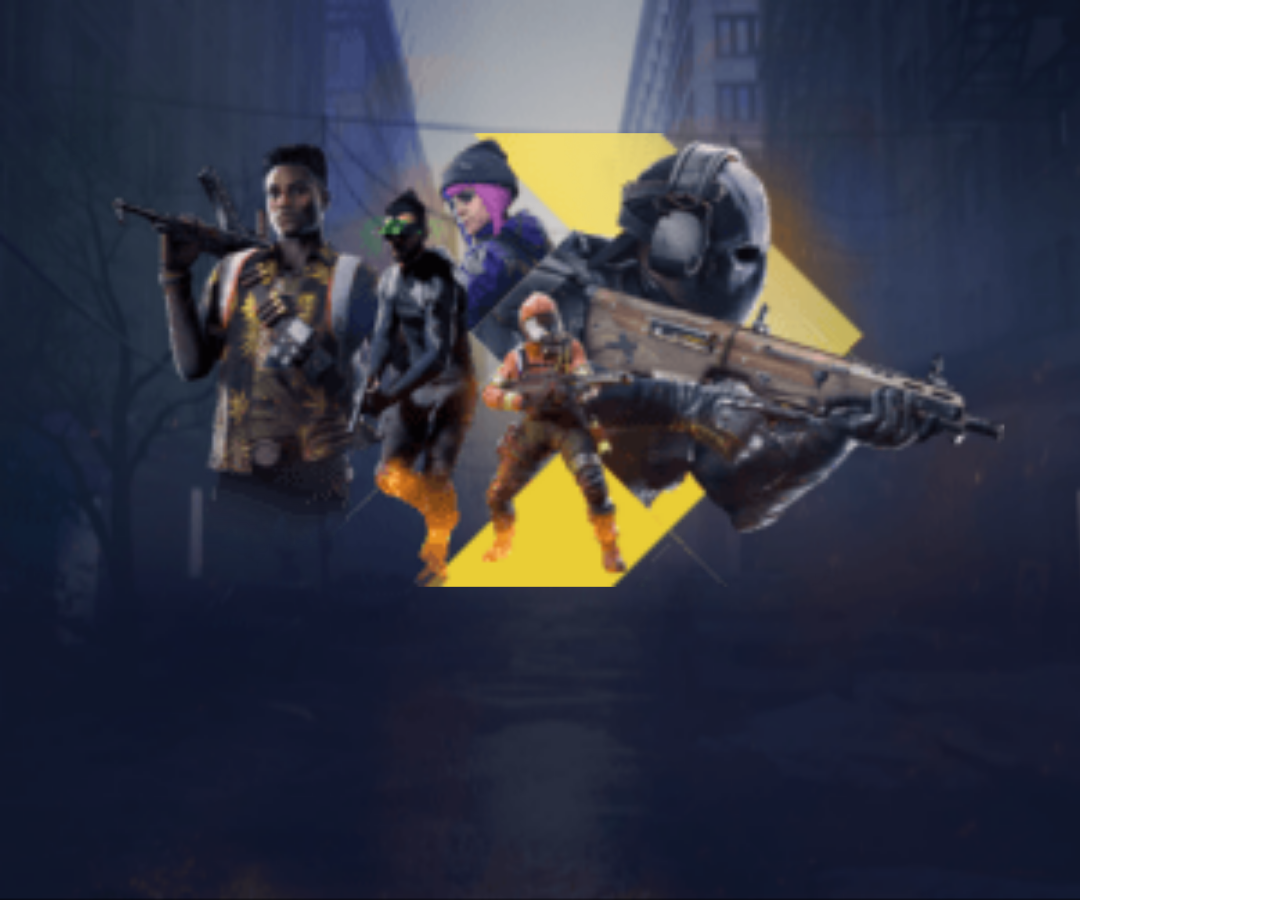
<file: creative-check_files/img/300x250/index.html>
<!DOCTYPE html>
<html>
    <head>
        <meta charset="UTF-8">
        <meta name="ad.size" content="width=300,height=250">
        
        <title></title>
        <style>:root{--retina-src:''}html{box-sizing:border-box;-moz-osx-font-smoothing:grayscale;-webkit-font-smoothing:antialiased;text-rendering:optimizeLegibility}body,html{background:transparent;line-height:1.4;margin:0;padding:0}*{box-sizing:border-box}#bs{overflow:hidden}#bs .bs-helper{height:100%;left:0;top:0;width:100%;z-index:-1}.background{background:50% 50% no-repeat;background-size:cover}.background-stretch{background-size:100% 100%}.background-crop{background:no-repeat 50% 50%;background-size:cover}
.background-mask{background-repeat:no-repeat;background-size:auto auto}.background-aspect{background:no-repeat 50% 50%;background-size:contain}.background-tile{background-repeat:repeat}.slide{height:100%;left:0;overflow:hidden;position:absolute;top:0;transition:none;width:100%;-webkit-perspective-origin:center;perspective-origin:center}.slide>.slide-hover{display:none;height:100%;left:0;position:absolute;top:0;width:100%}.slide.buildin>.slide-hover,.slide.buildout>.slide-hover{display:block}.element{position:absolute;perspective-origin:center;-webkit-perspective-origin:center}
.element>.eff-helper{transform:translate3d(0,0,0);-webkit-transform:translate3d(0,0,0)}@media all and (-ms-high-contrast:none){.element{transform-style:preserve-3d;-webkit-transform-style:preserve-3d}.element>.eff-helper{transform:none;-webkit-transform:none}}@supports(-ms-ime-align:auto){.element{-webkit-transform-style:flat;transform-style:flat}}.element .text,.countdown{line-height:1.4;margin:0;white-space:pre-line;word-break:normal;word-wrap:break-word;font-variant-ligatures:none}.element .text.boundary{word-wrap:normal;text-wrap:pretty}
.element .text.autoscrollBoundary{overflow-y:auto;overflow-x:hidden}.element .svg.autoscrollBoundary::-webkit-scrollbar,.element .text.autoscrollBoundary::-webkit-scrollbar{width:6px}.element .svg.autoscrollBoundary::-webkit-scrollbar-track,.element .text.autoscrollBoundary::-webkit-scrollbar-track{background:transparent}.element .svg.autoscrollBoundary::-webkit-scrollbar-thumb,.element .text.autoscrollBoundary::-webkit-scrollbar-thumb{background-color:#bdbdbd;border-radius:8px}.element .svg.autoscrollBoundary::-webkit-scrollbar-thumb:hover,.element .text.autoscrollBoundary::-webkit-scrollbar-thumb:hover{background-color:#757575}
.element .shape{height:100%;width:100%}.element .shape.circle{border-radius:50%}.element .embed{height:100%;overflow:hidden;width:100%}.element .svg.autoscrollBoundary{overflow-y:auto;overflow-x:hidden;display:block}.element .svg.autoscrollBoundary img{width:100%;height:auto}.element .svg,.element .svg img{width:100%;height:100%;display:-webkit-box;display:-ms-flexbox;display:flex;-webkit-box-align:center;-ms-flex-align:center;align-items:center;-webkit-box-pack:center;-ms-flex-pack:center;justify-content:center;transform:perspective(1px)}
.element .menu{-webkit-align-content:center;align-content:center;-webkit-flex-wrap:nowrap;flex-wrap:nowrap;overflow:hidden;white-space:nowrap;display:flex}.element .menu label{cursor:pointer;display:inline-block;flex:1 1 auto;text-align:center;-webkit-touch-callout:none;-webkit-user-select:none;-moz-user-select:none;-ms-user-select:none;user-select:none}.element .menu label span{display:inline-block;position:relative;white-space:nowrap}.element .menu.ie9{display:table;table-layout:auto}
.element .menu.ie9 label{display:table-cell;padding:0 5px}.bs-btn{-webkit-touch-callout:none;-webkit-user-select:none;-moz-user-select:none;-ms-user-select:none;user-select:none;overflow:hidden;border-radius:.01px}.bs-btn label{cursor:pointer;float:left;margin:0;position:relative;text-align:center;width:100%;top:50%;transform:translateY(-50%);white-space:nowrap}.bs-btn.no-hand-cursor label,.bs-btn.no-hand-cursor div{cursor:default}.bs-image{height:100%;width:100%}.bs-clipart,.bs-clipart-blur{height:100%;position:relative;width:100%}
.bs-clipart svg{position:absolute}.image-stretch{background-size:100% 100%}.image-crop{background:no-repeat 50% 50%;background-size:cover}.image-mask{background-repeat:no-repeat;background-size:auto auto}.image-aspect{background:no-repeat 50% 50%;background-size:contain}.image-tile{background-repeat:repeat}.eff-helper{width:100%;height:100%}.action-container{width:100%;height:100%;display:block;text-decoration:none}.bs-video{-o-object-fit:cover;object-fit:cover;-o-object-position:center;object-position:center;outline:0}
.hide-media-controls::-webkit-media-controls{display:none}@media only screen and (-webkit-min-device-pixel-ratio:2),only screen and (min--moz-device-pixel-ratio:2),only screen and (-o-min-device-pixel-ratio:2/1),only screen and (min-device-pixel-ratio:2),only screen and (min-resolution:192dpi),only screen and (min-resolution:2dppx){.retina{background-image:var(--retina-src) !important}}.row-item .feedLinks{color:inherit;text-decoration:inherit}</style>
                                  
        <script src="2731070aab9177526bc978c46f946a5c.js" type="text/javascript"></script>
        <script type="text/javascript">
            window.bsOpenURL = function(url,target){if(url&&url.length>0){window.open(url,target)}}
            
        </script>
        <script type="text/javascript">
            var clickTag = "https://www.ubisoft.com/pt-br/game/xdefiant?ucid=VPP-ID_193313&maltcode=digitalmarketing_reach_VPP_other___TCXD____interestshooters&addinfo=";
            
            window.mediaPlayTimeout = [];
            window.goToURLWithoutBSURL = undefined;
            window.bannerURL = "clickTag";
            window.bannerConfig = {"startSlide":0,"noAnimation":false,"preview":false,"printScreen":false,"showOnlyOneSlide":false,"video":false,"download":true,"showWatermark":false,"networkId":"","env":"live","watermark":{"show":false},"s3Url":"https://creatopy-cdn-b1a8267.s3.amazonaws.com/","fontLocalPath":"fonts/","imgLocalPath":"media/"};
            window.bannerJson = {"banner":{"properties":{"width":300,"height":250,"loop":false,"loopCount":0,"bannerUrl":"clickTag","urlTarget":"_blank","useHandCursor":true,"backgroundColor":{"borderColor":"#3d3d3d","scolor":"#000000","type":"solid","gradColors":null,"rgradPos":null,"backgroundRotation":null,"contentScale":100,"scaleMode":"crop","useBorder":false,"horizontalAlign":"center","verticalAlign":"middle","contentOffsetX":50,"contentOffsetY":50,"originalWidth":0,"originalHeight":0,"url":null,"hqUrl":null,"source":null,"hash":null,"licensing":false},"useAsClickTag":true,"retina":false,"retinaOnly":false,"fallbackImage":true},"elements":[{"properties":{"backgroundColor":{"borderColor":"#3d3d3d","scolor":"rgba(255,255,255,1)","type":"none","gradColors":null,"rgradPos":null,"backgroundRotation":null,"contentScale":100,"scaleMode":"crop","useBorder":false,"horizontalAlign":"center","verticalAlign":"middle","contentOffsetX":50,"contentOffsetY":50,"originalWidth":0,"originalHeight":0,"url":null,"hqUrl":null,"source":null,"hash":null,"licensing":false},"duration":20,"id":1,"bannersetElementId":2,"stopSlide":false,"transition":{"type":"none","crosstype":"hide","direction":"l2r","duration":1,"wordsDuration":0.5,"wordsAppearOrder":"l2r","letterSpacingType":"expand","expandLetterSpacing":10,"contractLetterSpacing":-7,"delay":0,"tween":"Strong","ease":"easeOut","slidePosX":50,"slidePosY":0,"alphaOffset":0,"slideOffset":100,"blurAmount":5,"zoom":10,"preset":"none","advancedProperties":{"move":[],"rotate":[],"scale":[],"opacity":[],"blur":[]},"color":"#FFFFFF","shadowLength":5},"guidelines":{"v":[],"h":[]}},"type":"slide","elements":[{"type":"layer","layerType":"image","properties":{"id":29,"bannersetElementId":null,"elementCategory":null,"opacity":100,"rotation":0,"x":0,"y":0,"width":300.6329113924051,"height":250,"actions":[],"locked":false,"lockedProperties":[],"visible":true,"hiddenOnSlides":[],"group":null,"originalName":"bg-300x250_300x250","openAdvancedProperties":false,"url":"2y548o4","scaleMode":"crop","horizontalAlign":"center","verticalAlign":"middle","contentScale":100,"contentOffsetX":50,"contentOffsetY":50,"originalWidth":300,"originalHeight":250,"cropData":null,"source":"brandKit","hash":"50c59eae-3a3f-4651-8be1-7c8823f88aba","licensing":false,"blendMode":"normal","localUrl":"dd76ba512a56ed3ba466f4b4d982c0bf.png","backupUrl":"d41d8cd98f00b204e9800998ecf8427e"}},{"type":"layer","layerType":"image","properties":{"id":11,"bannersetElementId":4,"elementCategory":null,"opacity":100,"rotation":0,"x":13,"y":37,"width":265.75967099118236,"height":126,"buildIn":{"type":"slide","crosstype":"hide","direction":"custom","duration":2,"wordsDuration":0.5,"wordsAppearOrder":"l2r","letterSpacingType":"expand","expandLetterSpacing":10,"contractLetterSpacing":-7,"delay":1,"tween":"Quart","ease":"easeOut","slidePosX":-88,"slidePosY":0,"alphaOffset":0,"slideOffset":50,"blurAmount":0,"zoom":10,"preset":"none","advancedProperties":{"move":[],"rotate":[],"scale":[],"opacity":[],"blur":[]},"color":"#FFFFFF","shadowLength":5},"buildOut":{"type":"alpha","crosstype":"hide","direction":"l2r","duration":1,"wordsDuration":0.5,"wordsAppearOrder":"l2r","letterSpacingType":"expand","expandLetterSpacing":10,"contractLetterSpacing":-7,"delay":16,"tween":"Quad","ease":"easeIn","slidePosX":52,"slidePosY":109,"alphaOffset":0,"slideOffset":100,"blurAmount":0,"zoom":10,"preset":"none","advancedProperties":{"move":[],"rotate":[],"scale":[],"opacity":[],"blur":[]},"color":"#FFFFFF","shadowLength":5},"actions":[],"locked":false,"lockedProperties":[],"visible":true,"hiddenOnSlides":[],"group":null,"mediaFolderId":null,"openAdvancedProperties":false,"url":"w1wo5g3","scaleMode":"crop","horizontalAlign":"center","verticalAlign":"middle","contentScale":100,"contentOffsetX":50,"contentOffsetY":50,"originalWidth":1786,"originalHeight":863,"hqUrl":null,"cropData":null,"maskImage":null,"source":"brandKit","hash":"w1wo5g3","licensing":false,"blendMode":"normal","localUrl":"27ff017dff8aadebdb57eadbb113da05.png","backupUrl":"d41d8cd98f00b204e9800998ecf8427e"}},{"type":"layer","layerType":"svg","properties":{"id":12,"bannersetElementId":5,"elementCategory":null,"opacity":100,"rotation":0,"x":13,"y":210,"width":72.5,"height":25,"buildIn":{"type":"slide","crosstype":"hide","direction":"l2r","duration":1,"wordsDuration":0.5,"wordsAppearOrder":"l2r","letterSpacingType":"expand","expandLetterSpacing":10,"contractLetterSpacing":-7,"delay":1.2,"tween":"Quart","ease":"easeOut","slidePosX":50,"slidePosY":0,"alphaOffset":0,"slideOffset":50,"blurAmount":0,"zoom":10,"preset":"slideRight","advancedProperties":{"move":[],"rotate":[],"scale":[],"opacity":[],"blur":[]},"color":"#FFFFFF","shadowLength":5},"buildMid":{"type":"pulsate","direction":"top","variation":"forward","duration":1.5,"delay":7.7,"motionTime":0.5,"ease":"easeInOut","tween":"","preset":"pulsate","startEnd":"timeline","advancedProperties":{"move":[],"rotate":[],"scale":[],"opacity":[],"blur":[]},"gradient":{"gradColors":[{"c":"#D2D6E5","p":"0"},{"c":"#3E4255","p":"100"}]}},"buildOut":{"type":"alpha","crosstype":"hide","direction":"l2r","duration":1,"wordsDuration":0.5,"wordsAppearOrder":"l2r","letterSpacingType":"expand","expandLetterSpacing":10,"contractLetterSpacing":-7,"delay":7.6,"tween":"Quad","ease":"easeIn","slidePosX":50,"slidePosY":0,"alphaOffset":0,"slideOffset":100,"blurAmount":0,"zoom":10,"preset":"fade","advancedProperties":{"move":[],"rotate":[],"scale":[],"opacity":[],"blur":[]},"color":"#FFFFFF","shadowLength":5},"actions":[],"locked":false,"lockedProperties":[],"visible":true,"hiddenOnSlides":[],"group":null,"mediaFolderId":null,"originalName":null,"openAdvancedProperties":false,"url":"k4o952q","colorGroups":{"0":"white","1":"#1B1B1B"},"originalWidth":149,"originalHeight":43,"resourceKey":null,"lineData":null,"source":"brandKit","svgText":null,"localUrl":"2f3603eaa1de910f3e0c0e8f5d002865.svg"}},{"type":"layer","layerType":"svg","properties":{"id":13,"bannersetElementId":6,"elementCategory":null,"opacity":100,"rotation":0,"x":12.5,"y":12.5,"width":121.00568181818181,"height":19.829608938547487,"buildIn":{"type":"slide","crosstype":"hide","direction":"l2r","duration":1,"wordsDuration":0.5,"wordsAppearOrder":"l2r","letterSpacingType":"expand","expandLetterSpacing":10,"contractLetterSpacing":-7,"delay":1.2,"tween":"Quart","ease":"easeOut","slidePosX":50,"slidePosY":0,"alphaOffset":0,"slideOffset":50,"blurAmount":0,"zoom":2,"preset":"slideRight","advancedProperties":{"move":[],"rotate":[],"scale":[],"opacity":[],"blur":[]},"color":"#FFFFFF","shadowLength":5},"buildOut":{"type":"alpha","crosstype":"hide","direction":"l2r","duration":1,"wordsDuration":0.5,"wordsAppearOrder":"l2r","letterSpacingType":"expand","expandLetterSpacing":10,"contractLetterSpacing":-7,"delay":16.8,"tween":"Quad","ease":"easeIn","slidePosX":50,"slidePosY":0,"alphaOffset":0,"slideOffset":100,"blurAmount":0,"zoom":10,"preset":"fade","advancedProperties":{"move":[],"rotate":[],"scale":[],"opacity":[],"blur":[]},"color":"#FFFFFF","shadowLength":5},"actions":[],"locked":false,"lockedProperties":[],"visible":true,"hiddenOnSlides":[],"group":null,"mediaFolderId":null,"originalName":null,"openAdvancedProperties":false,"url":"yr1ko8z","colorGroups":{"0":"white"},"originalWidth":239,"originalHeight":36,"resourceKey":null,"lineData":null,"source":"brandKit","svgText":null,"localUrl":"2281acf4d3029a36279842a825532bb3.svg"}},{"type":"layer","layerType":"text","properties":{"id":17,"bannersetElementId":7,"elementCategory":null,"opacity":100,"rotation":0,"x":13,"y":168,"width":132.64422790839248,"height":18,"buildIn":{"type":"blur-words","crosstype":"hide","direction":"l2r","duration":1.6,"wordsDuration":0.5,"wordsAppearOrder":"l2r","letterSpacingType":"expand","expandLetterSpacing":10,"contractLetterSpacing":-7,"delay":2,"tween":"Strong","ease":"easeOut","slidePosX":50,"slidePosY":0,"alphaOffset":0,"slideOffset":100,"blurAmount":5,"zoom":10,"preset":"wordsBlur","advancedProperties":{"move":[],"rotate":[],"scale":[],"opacity":[],"blur":[]},"color":"#FFFFFF","shadowLength":5},"buildOut":{"type":"alpha","crosstype":"hide","direction":"l2r","duration":1,"wordsDuration":0.5,"wordsAppearOrder":"l2r","letterSpacingType":"expand","expandLetterSpacing":10,"contractLetterSpacing":-7,"delay":15.4,"tween":"Quad","ease":"easeIn","slidePosX":50,"slidePosY":0,"alphaOffset":0,"slideOffset":100,"blurAmount":0,"zoom":10,"preset":"fade","advancedProperties":{"move":[],"rotate":[],"scale":[],"opacity":[],"blur":[]},"color":"#FFFFFF","shadowLength":5},"actions":[],"locked":false,"lockedProperties":[],"visible":true,"hiddenOnSlides":[],"group":null,"mediaFolderId":null,"originalName":null,"openAdvancedProperties":false,"alignment":"left","fontSize":4.298936514421723,"lineHeight":1.1,"letterSpacing":0,"config":{"type":"slate","nodes":[{"type":"paragraph","defaultFontSettings":{"fontFamily":"Ubisoft Sans","fontType":"custom","fontStyle":"normal","fontPrefix":null,"fontWeight":"700","fontFaceUrl":"creatopy-cdn-b1a8267.s3.amazonaws.com\/assets\/fonts\/6dp8og\/font_face","fontUrl":"creatopy-cdn-b1a8267.s3.amazonaws.com\/assets\/fonts\/6dp8og\/font.ttf"},"children":[{"text":"XDefiant \u00e9 um jogo de atirador de arena em primeira pessoa gratuito onde voc\u00ea compete para ser o melhor em partidas on-line de ritmo r\u00e1pido.","color":"#FFFFFF","textScript":"none","textDecoration":"none","textTransform":"none","fontSettings":{"fontFamily":"Ubisoft Sans","fontType":"custom","fontStyle":"normal","fontPrefix":null,"fontWeight":"700","fontFaceUrl":"creatopy-cdn-b1a8267.s3.amazonaws.com\/assets\/fonts\/6dp8og\/font_face","fontUrl":"creatopy-cdn-b1a8267.s3.amazonaws.com\/assets\/fonts\/6dp8og\/font.ttf","localUrl":"ubisoft_sans_700_normal.ttf"},"typography":"uploaded","fontSizePercent":0,"fontSize":5.486870164003705}]}],"selection":null,"keepSelection":false},"initialFontSize":4.298936514421723,"textDirection":null,"scale":1.973951957518741,"blendMode":"normal","outline":{"useOutline":false,"color":"","weight":null},"verticalAlign":"top"}},{"type":"layer","layerType":"svg","properties":{"id":19,"bannersetElementId":8,"elementCategory":null,"opacity":100,"rotation":0,"x":178,"y":221,"width":35.311903920876006,"height":9.630519251148002,"buildIn":{"type":"slide","crosstype":"hide","direction":"l2r","duration":1,"wordsDuration":0.5,"wordsAppearOrder":"l2r","letterSpacingType":"expand","expandLetterSpacing":10,"contractLetterSpacing":-7,"delay":1.6,"tween":"Quart","ease":"easeOut","slidePosX":50,"slidePosY":0,"alphaOffset":0,"slideOffset":50,"blurAmount":0,"zoom":10,"preset":"slideRight","advancedProperties":{"move":[],"rotate":[],"scale":[],"opacity":[],"blur":[]},"color":"#FFFFFF","shadowLength":5},"buildOut":{"type":"alpha","crosstype":"hide","direction":"l2r","duration":1,"wordsDuration":0.5,"wordsAppearOrder":"l2r","letterSpacingType":"expand","expandLetterSpacing":10,"contractLetterSpacing":-7,"delay":16.4,"tween":"Quad","ease":"easeIn","slidePosX":50,"slidePosY":0,"alphaOffset":0,"slideOffset":100,"blurAmount":0,"zoom":10,"preset":"fade","advancedProperties":{"move":[],"rotate":[],"scale":[],"opacity":[],"blur":[]},"color":"#FFFFFF","shadowLength":5},"actions":[],"locked":false,"lockedProperties":[],"visible":true,"hiddenOnSlides":[],"group":null,"mediaFolderId":null,"originalName":null,"openAdvancedProperties":false,"url":"3w02359","colorGroups":{"0":"white"},"originalWidth":69,"originalHeight":20,"resourceKey":null,"lineData":null,"source":"brandKit","svgText":null,"localUrl":"ecf6d687ffb1f8bde59d49cbb9a8ef76.svg"}},{"type":"layer","layerType":"svg","properties":{"id":21,"bannersetElementId":10,"elementCategory":null,"opacity":100,"rotation":0,"x":223,"y":216,"width":18.3611111111111,"height":18.416666666666657,"buildIn":{"type":"slide","crosstype":"hide","direction":"l2r","duration":1,"wordsDuration":0.5,"wordsAppearOrder":"l2r","letterSpacingType":"expand","expandLetterSpacing":10,"contractLetterSpacing":-7,"delay":1.8,"tween":"Quart","ease":"easeOut","slidePosX":50,"slidePosY":0,"alphaOffset":0,"slideOffset":50,"blurAmount":0,"zoom":10,"preset":"slideRight","advancedProperties":{"move":[],"rotate":[],"scale":[],"opacity":[],"blur":[]},"color":"#FFFFFF","shadowLength":5},"buildOut":{"type":"alpha","crosstype":"hide","direction":"l2r","duration":1,"wordsDuration":0.5,"wordsAppearOrder":"l2r","letterSpacingType":"expand","expandLetterSpacing":10,"contractLetterSpacing":-7,"delay":16.2,"tween":"Quad","ease":"easeIn","slidePosX":50,"slidePosY":0,"alphaOffset":0,"slideOffset":100,"blurAmount":0,"zoom":10,"preset":"fade","advancedProperties":{"move":[],"rotate":[],"scale":[],"opacity":[],"blur":[]},"color":"#FFFFFF","shadowLength":5},"actions":[],"locked":false,"lockedProperties":[],"visible":true,"hiddenOnSlides":[],"group":null,"mediaFolderId":null,"originalName":null,"openAdvancedProperties":false,"url":"6mw0q61","colorGroups":{"0":"white"},"originalWidth":33,"originalHeight":31,"resourceKey":null,"lineData":null,"source":"brandKit","svgText":null,"localUrl":"979d4f20005379014e46db728ded7937.svg"}},{"type":"layer","layerType":"svg","properties":{"id":22,"bannersetElementId":9,"elementCategory":null,"opacity":100,"rotation":0,"x":255,"y":222,"width":33.75,"height":9,"buildIn":{"type":"slide","crosstype":"hide","direction":"l2r","duration":1,"wordsDuration":0.5,"wordsAppearOrder":"l2r","letterSpacingType":"expand","expandLetterSpacing":10,"contractLetterSpacing":-7,"delay":2,"tween":"Quart","ease":"easeOut","slidePosX":50,"slidePosY":0,"alphaOffset":0,"slideOffset":50,"blurAmount":0,"zoom":10,"preset":"slideRight","advancedProperties":{"move":[],"rotate":[],"scale":[],"opacity":[],"blur":[]},"color":"#FFFFFF","shadowLength":5},"buildOut":{"type":"alpha","crosstype":"hide","direction":"l2r","duration":1,"wordsDuration":0.5,"wordsAppearOrder":"l2r","letterSpacingType":"expand","expandLetterSpacing":10,"contractLetterSpacing":-7,"delay":16,"tween":"Quad","ease":"easeIn","slidePosX":50,"slidePosY":0,"alphaOffset":0,"slideOffset":100,"blurAmount":0,"zoom":10,"preset":"fade","advancedProperties":{"move":[],"rotate":[],"scale":[],"opacity":[],"blur":[]},"color":"#FFFFFF","shadowLength":5},"actions":[],"locked":false,"lockedProperties":[],"visible":true,"hiddenOnSlides":[],"group":null,"mediaFolderId":null,"originalName":null,"openAdvancedProperties":false,"url":"9jgwr99","colorGroups":{"0":"white"},"originalWidth":64,"originalHeight":17,"resourceKey":null,"lineData":null,"source":"brandKit","svgText":null,"localUrl":"721bb25f21079487d961414b17cb1a42.svg"}},{"type":"layer","layerType":"text","properties":{"id":23,"bannersetElementId":11,"elementCategory":null,"opacity":100,"rotation":0,"x":96,"y":217,"width":71.97457627118644,"height":15,"buildIn":{"type":"slide","crosstype":"hide","direction":"l2r","duration":1,"wordsDuration":0.5,"wordsAppearOrder":"l2r","letterSpacingType":"expand","expandLetterSpacing":10,"contractLetterSpacing":-7,"delay":2.2,"tween":"Quart","ease":"easeOut","slidePosX":50,"slidePosY":0,"alphaOffset":0,"slideOffset":50,"blurAmount":0,"zoom":10,"preset":"slideRight","advancedProperties":{"move":[],"rotate":[],"scale":[],"opacity":[],"blur":[]},"color":"#FFFFFF","shadowLength":5},"buildOut":{"type":"alpha","crosstype":"hide","direction":"l2r","duration":1,"wordsDuration":0.5,"wordsAppearOrder":"l2r","letterSpacingType":"expand","expandLetterSpacing":10,"contractLetterSpacing":-7,"delay":15.8,"tween":"Quad","ease":"easeIn","slidePosX":50,"slidePosY":0,"alphaOffset":0,"slideOffset":100,"blurAmount":0,"zoom":10,"preset":"fade","advancedProperties":{"move":[],"rotate":[],"scale":[],"opacity":[],"blur":[]},"color":"#FFFFFF","shadowLength":5},"actions":[],"locked":false,"lockedProperties":[],"visible":true,"hiddenOnSlides":[],"group":null,"mediaFolderId":null,"originalName":null,"openAdvancedProperties":false,"alignment":"left","fontSize":5.23708583481664,"lineHeight":1.1,"letterSpacing":0,"config":{"type":"slate","nodes":[{"type":"paragraph","defaultFontSettings":{"fontFamily":"IBM Plex Sans","fontType":"google","fontPrefix":null,"fontWeight":"400","fontStyle":"normal","fontUrl":null,"fontFaceUrl":null},"children":[{"text":"Ja disponivel para PC, PlayStation 5 e Xbox Series X|S. Baixe e jogue agora mesmo!","color":"#ffffff","textScript":"none","textDecoration":"none","textTransform":"none","fontSettings":{"fontFamily":"IBM Plex Sans","fontType":"google","fontPrefix":null,"fontWeight":"400","fontStyle":"normal","fontUrl":null,"fontFaceUrl":null},"typography":"body","fontSizePercent":0,"fontSize":4.56}]}],"selection":null,"keepSelection":false},"initialFontSize":5.23708583481664,"textDirection":null,"scale":1.0420346167432004,"blendMode":"normal","outline":{"useOutline":false,"color":"","weight":null},"verticalAlign":"top"}}]}],"resources":{}},"hash":"qeeeekg"};
            window.urlTarget = "_blank";
        </script>
        
        
    </head>
    <body><noscript><a href="clickTag" target="_blank"><img style="height:100%;width:100%;display:block;" src="media/fallback-image.jpg" alt="" /></a></noscript><div id="bs"></div></body>
</html>
</file>
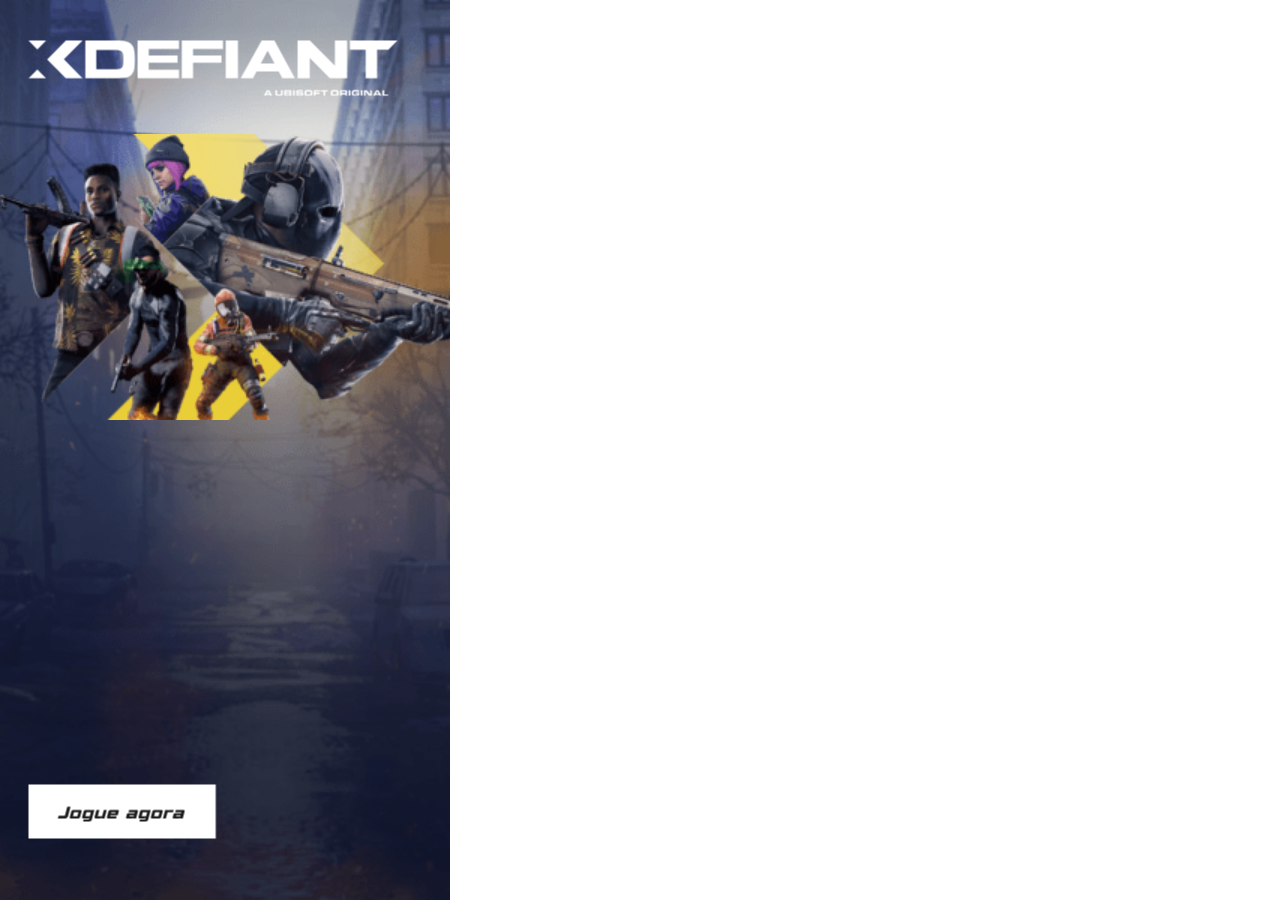
<file: creative-check_files/img/300x600/index.html>
<!DOCTYPE html>
<html>
    <head>
        <meta charset="UTF-8">
        <meta name="ad.size" content="width=300,height=600">
        
        <title></title>
        <style>:root{--retina-src:''}html{box-sizing:border-box;-moz-osx-font-smoothing:grayscale;-webkit-font-smoothing:antialiased;text-rendering:optimizeLegibility}body,html{background:transparent;line-height:1.4;margin:0;padding:0}*{box-sizing:border-box}#bs{overflow:hidden}#bs .bs-helper{height:100%;left:0;top:0;width:100%;z-index:-1}.background{background:50% 50% no-repeat;background-size:cover}.background-stretch{background-size:100% 100%}.background-crop{background:no-repeat 50% 50%;background-size:cover}
.background-mask{background-repeat:no-repeat;background-size:auto auto}.background-aspect{background:no-repeat 50% 50%;background-size:contain}.background-tile{background-repeat:repeat}.slide{height:100%;left:0;overflow:hidden;position:absolute;top:0;transition:none;width:100%;-webkit-perspective-origin:center;perspective-origin:center}.slide>.slide-hover{display:none;height:100%;left:0;position:absolute;top:0;width:100%}.slide.buildin>.slide-hover,.slide.buildout>.slide-hover{display:block}.element{position:absolute;perspective-origin:center;-webkit-perspective-origin:center}
.element>.eff-helper{transform:translate3d(0,0,0);-webkit-transform:translate3d(0,0,0)}@media all and (-ms-high-contrast:none){.element{transform-style:preserve-3d;-webkit-transform-style:preserve-3d}.element>.eff-helper{transform:none;-webkit-transform:none}}@supports(-ms-ime-align:auto){.element{-webkit-transform-style:flat;transform-style:flat}}.element .text,.countdown{line-height:1.4;margin:0;white-space:pre-line;word-break:normal;word-wrap:break-word;font-variant-ligatures:none}.element .text.boundary{word-wrap:normal;text-wrap:pretty}
.element .text.autoscrollBoundary{overflow-y:auto;overflow-x:hidden}.element .svg.autoscrollBoundary::-webkit-scrollbar,.element .text.autoscrollBoundary::-webkit-scrollbar{width:6px}.element .svg.autoscrollBoundary::-webkit-scrollbar-track,.element .text.autoscrollBoundary::-webkit-scrollbar-track{background:transparent}.element .svg.autoscrollBoundary::-webkit-scrollbar-thumb,.element .text.autoscrollBoundary::-webkit-scrollbar-thumb{background-color:#bdbdbd;border-radius:8px}.element .svg.autoscrollBoundary::-webkit-scrollbar-thumb:hover,.element .text.autoscrollBoundary::-webkit-scrollbar-thumb:hover{background-color:#757575}
.element .shape{height:100%;width:100%}.element .shape.circle{border-radius:50%}.element .embed{height:100%;overflow:hidden;width:100%}.element .svg.autoscrollBoundary{overflow-y:auto;overflow-x:hidden;display:block}.element .svg.autoscrollBoundary img{width:100%;height:auto}.element .svg,.element .svg img{width:100%;height:100%;display:-webkit-box;display:-ms-flexbox;display:flex;-webkit-box-align:center;-ms-flex-align:center;align-items:center;-webkit-box-pack:center;-ms-flex-pack:center;justify-content:center;transform:perspective(1px)}
.element .menu{-webkit-align-content:center;align-content:center;-webkit-flex-wrap:nowrap;flex-wrap:nowrap;overflow:hidden;white-space:nowrap;display:flex}.element .menu label{cursor:pointer;display:inline-block;flex:1 1 auto;text-align:center;-webkit-touch-callout:none;-webkit-user-select:none;-moz-user-select:none;-ms-user-select:none;user-select:none}.element .menu label span{display:inline-block;position:relative;white-space:nowrap}.element .menu.ie9{display:table;table-layout:auto}
.element .menu.ie9 label{display:table-cell;padding:0 5px}.bs-btn{-webkit-touch-callout:none;-webkit-user-select:none;-moz-user-select:none;-ms-user-select:none;user-select:none;overflow:hidden;border-radius:.01px}.bs-btn label{cursor:pointer;float:left;margin:0;position:relative;text-align:center;width:100%;top:50%;transform:translateY(-50%);white-space:nowrap}.bs-btn.no-hand-cursor label,.bs-btn.no-hand-cursor div{cursor:default}.bs-image{height:100%;width:100%}.bs-clipart,.bs-clipart-blur{height:100%;position:relative;width:100%}
.bs-clipart svg{position:absolute}.image-stretch{background-size:100% 100%}.image-crop{background:no-repeat 50% 50%;background-size:cover}.image-mask{background-repeat:no-repeat;background-size:auto auto}.image-aspect{background:no-repeat 50% 50%;background-size:contain}.image-tile{background-repeat:repeat}.eff-helper{width:100%;height:100%}.action-container{width:100%;height:100%;display:block;text-decoration:none}.bs-video{-o-object-fit:cover;object-fit:cover;-o-object-position:center;object-position:center;outline:0}
.hide-media-controls::-webkit-media-controls{display:none}@media only screen and (-webkit-min-device-pixel-ratio:2),only screen and (min--moz-device-pixel-ratio:2),only screen and (-o-min-device-pixel-ratio:2/1),only screen and (min-device-pixel-ratio:2),only screen and (min-resolution:192dpi),only screen and (min-resolution:2dppx){.retina{background-image:var(--retina-src) !important}}.row-item .feedLinks{color:inherit;text-decoration:inherit}</style>
                                  
        <script src="2731070aab9177526bc978c46f946a5c.js" type="text/javascript"></script>
        <script type="text/javascript">
            window.bsOpenURL = function(url,target){if(url&&url.length>0){window.open(url,target)}}
            
        </script>
        <script type="text/javascript">
            var clickTag = "https://www.ubisoft.com/pt-br/game/xdefiant?ucid=VPP-ID_193313&maltcode=digitalmarketing_reach_VPP_other___TCXD____interestshooters&addinfo=";
            
            window.mediaPlayTimeout = [];
            window.goToURLWithoutBSURL = undefined;
            window.bannerURL = "clickTag";
            window.bannerConfig = {"startSlide":0,"noAnimation":false,"preview":false,"printScreen":false,"showOnlyOneSlide":false,"video":false,"download":true,"showWatermark":false,"networkId":"","env":"live","watermark":{"show":false},"s3Url":"https://creatopy-cdn-b1a8267.s3.amazonaws.com/","fontLocalPath":"fonts/","imgLocalPath":"media/"};
            window.bannerJson = {"banner":{"properties":{"width":300,"height":600,"loop":false,"loopCount":0,"bannerUrl":"clickTag","urlTarget":"_blank","useHandCursor":true,"backgroundColor":{"borderColor":"#3d3d3d","scolor":"#000000","type":"solid","gradColors":null,"rgradPos":null,"backgroundRotation":null,"contentScale":100,"scaleMode":"crop","useBorder":false,"horizontalAlign":"center","verticalAlign":"middle","contentOffsetX":50,"contentOffsetY":50,"originalWidth":0,"originalHeight":0,"url":null,"hqUrl":null,"source":null,"hash":null,"licensing":false},"useAsClickTag":true,"retina":false,"retinaOnly":false,"fallbackImage":true},"elements":[{"properties":{"backgroundColor":{"borderColor":"#3d3d3d","scolor":"rgba(255,255,255,1)","type":"none","gradColors":null,"rgradPos":null,"backgroundRotation":null,"contentScale":100,"scaleMode":"crop","useBorder":false,"horizontalAlign":"center","verticalAlign":"middle","contentOffsetX":50,"contentOffsetY":50,"originalWidth":0,"originalHeight":0,"url":null,"hqUrl":null,"source":null,"hash":null,"licensing":false},"duration":20,"id":1,"bannersetElementId":2,"stopSlide":false,"transition":{"type":"none","crosstype":"hide","direction":"l2r","duration":1,"wordsDuration":0.5,"wordsAppearOrder":"l2r","letterSpacingType":"expand","expandLetterSpacing":10,"contractLetterSpacing":-7,"delay":0,"tween":"Strong","ease":"easeOut","slidePosX":50,"slidePosY":0,"alphaOffset":0,"slideOffset":100,"blurAmount":5,"zoom":10,"preset":"none","advancedProperties":{"move":[],"rotate":[],"scale":[],"opacity":[],"blur":[]},"color":"#FFFFFF","shadowLength":5},"guidelines":{"v":[],"h":[]}},"type":"slide","elements":[{"type":"layer","layerType":"image","properties":{"id":25,"bannersetElementId":null,"elementCategory":null,"opacity":100,"rotation":0,"x":0,"y":0,"width":300,"height":600,"actions":[],"locked":false,"lockedProperties":[],"visible":true,"hiddenOnSlides":[],"group":null,"originalName":"bg-300x600_300x600_300x600","openAdvancedProperties":false,"url":"6mw0y3w","scaleMode":"crop","horizontalAlign":"center","verticalAlign":"middle","contentScale":100,"contentOffsetX":50,"contentOffsetY":50,"originalWidth":300,"originalHeight":600,"cropData":null,"source":"brandKit","hash":"2376db02-33b0-4566-9670-67d0a728977b","licensing":false,"blendMode":"normal","localUrl":"22e151dee778465559e26a020507db24.png","backupUrl":"d41d8cd98f00b204e9800998ecf8427e"}},{"type":"layer","layerType":"image","properties":{"id":11,"bannersetElementId":4,"elementCategory":null,"opacity":100,"rotation":0,"x":-51,"y":89,"width":386,"height":190.88792610931253,"buildIn":{"type":"slide","crosstype":"hide","direction":"custom","duration":2,"wordsDuration":0.5,"wordsAppearOrder":"l2r","letterSpacingType":"expand","expandLetterSpacing":10,"contractLetterSpacing":-7,"delay":1,"tween":"Quart","ease":"easeOut","slidePosX":-88,"slidePosY":0,"alphaOffset":0,"slideOffset":50,"blurAmount":0,"zoom":10,"preset":"none","advancedProperties":{"move":[],"rotate":[],"scale":[],"opacity":[],"blur":[]},"color":"#FFFFFF","shadowLength":5},"buildOut":{"type":"alpha","crosstype":"hide","direction":"l2r","duration":1,"wordsDuration":0.5,"wordsAppearOrder":"l2r","letterSpacingType":"expand","expandLetterSpacing":10,"contractLetterSpacing":-7,"delay":16,"tween":"Quad","ease":"easeIn","slidePosX":52,"slidePosY":109,"alphaOffset":0,"slideOffset":100,"blurAmount":0,"zoom":10,"preset":"none","advancedProperties":{"move":[],"rotate":[],"scale":[],"opacity":[],"blur":[]},"color":"#FFFFFF","shadowLength":5},"actions":[],"locked":false,"lockedProperties":[],"visible":true,"hiddenOnSlides":[],"group":null,"mediaFolderId":null,"originalName":"Characters","openAdvancedProperties":false,"url":"mzg5j8q","scaleMode":"crop","horizontalAlign":"center","verticalAlign":"middle","contentScale":100,"contentOffsetX":50,"contentOffsetY":50,"originalWidth":2000,"originalHeight":1000,"hqUrl":null,"cropData":null,"maskImage":null,"source":"brandKit","hash":"3c0b0200-4ecb-473b-a804-4ec80b7bbe28","licensing":false,"blendMode":"normal","localUrl":"8c16ce8fddb02b343619911e813b1e98.png","backupUrl":"d41d8cd98f00b204e9800998ecf8427e"}},{"type":"layer","layerType":"svg","properties":{"id":12,"bannersetElementId":5,"elementCategory":null,"opacity":100,"rotation":0,"x":19,"y":523,"width":125,"height":36.333333333333336,"buildIn":{"type":"slide","crosstype":"hide","direction":"l2r","duration":1,"wordsDuration":0.5,"wordsAppearOrder":"l2r","letterSpacingType":"expand","expandLetterSpacing":10,"contractLetterSpacing":-7,"delay":1.2,"tween":"Quart","ease":"easeOut","slidePosX":50,"slidePosY":0,"alphaOffset":0,"slideOffset":50,"blurAmount":0,"zoom":10,"preset":"slideRight","advancedProperties":{"move":[],"rotate":[],"scale":[],"opacity":[],"blur":[]},"color":"#FFFFFF","shadowLength":5},"buildMid":{"type":"pulsate","direction":"top","variation":"forward","duration":1.5,"delay":7.7,"motionTime":0.5,"ease":"easeInOut","tween":"","preset":"pulsate","startEnd":"timeline","advancedProperties":{"move":[],"rotate":[],"scale":[],"opacity":[],"blur":[]},"gradient":{"gradColors":[{"c":"#D2D6E5","p":"0"},{"c":"#3E4255","p":"100"}]}},"buildOut":{"type":"alpha","crosstype":"hide","direction":"l2r","duration":1,"wordsDuration":0.5,"wordsAppearOrder":"l2r","letterSpacingType":"expand","expandLetterSpacing":10,"contractLetterSpacing":-7,"delay":7.6,"tween":"Quad","ease":"easeIn","slidePosX":50,"slidePosY":0,"alphaOffset":0,"slideOffset":100,"blurAmount":0,"zoom":10,"preset":"fade","advancedProperties":{"move":[],"rotate":[],"scale":[],"opacity":[],"blur":[]},"color":"#FFFFFF","shadowLength":5},"actions":[],"locked":false,"lockedProperties":[],"visible":true,"hiddenOnSlides":[],"group":null,"mediaFolderId":null,"originalName":null,"openAdvancedProperties":false,"url":"k4o952q","colorGroups":{"0":"white","1":"#1B1B1B"},"originalWidth":149,"originalHeight":43,"resourceKey":null,"lineData":null,"source":"brandKit","svgText":null,"localUrl":"2f3603eaa1de910f3e0c0e8f5d002865.svg"}},{"type":"layer","layerType":"svg","properties":{"id":13,"bannersetElementId":6,"elementCategory":null,"opacity":100,"rotation":0,"x":19,"y":27,"width":246,"height":37,"buildIn":{"type":"slide","crosstype":"hide","direction":"l2r","duration":1,"wordsDuration":0.5,"wordsAppearOrder":"l2r","letterSpacingType":"expand","expandLetterSpacing":10,"contractLetterSpacing":-7,"delay":1.2,"tween":"Quart","ease":"easeOut","slidePosX":50,"slidePosY":0,"alphaOffset":0,"slideOffset":50,"blurAmount":0,"zoom":2,"preset":"slideRight","advancedProperties":{"move":[],"rotate":[],"scale":[],"opacity":[],"blur":[]},"color":"#FFFFFF","shadowLength":5},"buildOut":{"type":"alpha","crosstype":"hide","direction":"l2r","duration":1,"wordsDuration":0.5,"wordsAppearOrder":"l2r","letterSpacingType":"expand","expandLetterSpacing":10,"contractLetterSpacing":-7,"delay":16.8,"tween":"Quad","ease":"easeIn","slidePosX":50,"slidePosY":0,"alphaOffset":0,"slideOffset":100,"blurAmount":0,"zoom":10,"preset":"fade","advancedProperties":{"move":[],"rotate":[],"scale":[],"opacity":[],"blur":[]},"color":"#FFFFFF","shadowLength":5},"actions":[],"locked":false,"lockedProperties":[],"visible":true,"hiddenOnSlides":[],"group":null,"mediaFolderId":null,"originalName":null,"openAdvancedProperties":false,"url":"yr1ko8z","colorGroups":{"0":"white"},"originalWidth":239,"originalHeight":36,"resourceKey":null,"lineData":null,"source":"brandKit","svgText":null,"localUrl":"2281acf4d3029a36279842a825532bb3.svg"}},{"type":"layer","layerType":"text","properties":{"id":17,"bannersetElementId":7,"elementCategory":null,"opacity":100,"rotation":0,"x":19,"y":294,"width":201.3335267587507,"height":71,"buildIn":{"type":"blur-words","crosstype":"hide","direction":"l2r","duration":1.6,"wordsDuration":0.5,"wordsAppearOrder":"l2r","letterSpacingType":"expand","expandLetterSpacing":10,"contractLetterSpacing":-7,"delay":2,"tween":"Strong","ease":"easeOut","slidePosX":50,"slidePosY":0,"alphaOffset":0,"slideOffset":100,"blurAmount":5,"zoom":10,"preset":"wordsBlur","advancedProperties":{"move":[],"rotate":[],"scale":[],"opacity":[],"blur":[]},"color":"#FFFFFF","shadowLength":5},"buildOut":{"type":"alpha","crosstype":"hide","direction":"l2r","duration":1,"wordsDuration":0.5,"wordsAppearOrder":"l2r","letterSpacingType":"expand","expandLetterSpacing":10,"contractLetterSpacing":-7,"delay":15.4,"tween":"Quad","ease":"easeIn","slidePosX":50,"slidePosY":0,"alphaOffset":0,"slideOffset":100,"blurAmount":0,"zoom":10,"preset":"fade","advancedProperties":{"move":[],"rotate":[],"scale":[],"opacity":[],"blur":[]},"color":"#FFFFFF","shadowLength":5},"actions":[],"locked":false,"lockedProperties":[],"visible":true,"hiddenOnSlides":[],"group":null,"mediaFolderId":null,"originalName":null,"openAdvancedProperties":false,"alignment":"left","fontSize":7.523218112530176,"lineHeight":1.1,"letterSpacing":0,"config":{"type":"slate","nodes":[{"type":"paragraph","defaultFontSettings":{"fontFamily":"Ubisoft Sans","fontType":"custom","fontStyle":"normal","fontPrefix":null,"fontWeight":"700","fontFaceUrl":"creatopy-cdn-b1a8267.s3.amazonaws.com\/assets\/fonts\/6dp8og\/font_face","fontUrl":"creatopy-cdn-b1a8267.s3.amazonaws.com\/assets\/fonts\/6dp8og\/font.ttf"},"children":[{"text":"XDefiant \u00e9 um jogo de atirador de arena em primeira pessoa gratuito onde voc\u00ea compete para ser o melhor em partidas on-line de ritmo r\u00e1pido.","color":"#FFFFFF","textScript":"none","textDecoration":"none","textTransform":"none","fontSettings":{"fontFamily":"Ubisoft Sans","fontType":"custom","fontStyle":"normal","fontPrefix":null,"fontWeight":"700","fontFaceUrl":"creatopy-cdn-b1a8267.s3.amazonaws.com\/assets\/fonts\/6dp8og\/font_face","fontUrl":"creatopy-cdn-b1a8267.s3.amazonaws.com\/assets\/fonts\/6dp8og\/font.ttf","localUrl":"ubisoft_sans_700_normal.ttf"},"typography":"uploaded","fontSizePercent":0,"fontSize":12.896945335766018}]}],"selection":null,"keepSelection":false},"initialFontSize":7.523218112530176,"textDirection":null,"scale":1.3956940233640778,"blendMode":"normal","outline":{"useOutline":false,"color":"","weight":null},"verticalAlign":"top"}},{"type":"layer","layerType":"svg","properties":{"id":19,"bannersetElementId":8,"elementCategory":null,"opacity":100,"rotation":0,"x":19,"y":425,"width":76.48148148148148,"height":22.037037037037038,"buildIn":{"type":"slide","crosstype":"hide","direction":"l2r","duration":1,"wordsDuration":0.5,"wordsAppearOrder":"l2r","letterSpacingType":"expand","expandLetterSpacing":10,"contractLetterSpacing":-7,"delay":1.6,"tween":"Quart","ease":"easeOut","slidePosX":50,"slidePosY":0,"alphaOffset":0,"slideOffset":50,"blurAmount":0,"zoom":10,"preset":"slideRight","advancedProperties":{"move":[],"rotate":[],"scale":[],"opacity":[],"blur":[]},"color":"#FFFFFF","shadowLength":5},"buildOut":{"type":"alpha","crosstype":"hide","direction":"l2r","duration":1,"wordsDuration":0.5,"wordsAppearOrder":"l2r","letterSpacingType":"expand","expandLetterSpacing":10,"contractLetterSpacing":-7,"delay":16.4,"tween":"Quad","ease":"easeIn","slidePosX":50,"slidePosY":0,"alphaOffset":0,"slideOffset":100,"blurAmount":0,"zoom":10,"preset":"fade","advancedProperties":{"move":[],"rotate":[],"scale":[],"opacity":[],"blur":[]},"color":"#FFFFFF","shadowLength":5},"actions":[],"locked":false,"lockedProperties":[],"visible":true,"hiddenOnSlides":[],"group":null,"mediaFolderId":null,"originalName":null,"openAdvancedProperties":false,"url":"3w02359","colorGroups":{"0":"white"},"originalWidth":69,"originalHeight":20,"resourceKey":null,"lineData":null,"source":"brandKit","svgText":null,"localUrl":"ecf6d687ffb1f8bde59d49cbb9a8ef76.svg"}},{"type":"layer","layerType":"svg","properties":{"id":21,"bannersetElementId":10,"elementCategory":null,"opacity":100,"rotation":0,"x":117,"y":419,"width":36.2962962962963,"height":35,"buildIn":{"type":"slide","crosstype":"hide","direction":"l2r","duration":1,"wordsDuration":0.5,"wordsAppearOrder":"l2r","letterSpacingType":"expand","expandLetterSpacing":10,"contractLetterSpacing":-7,"delay":1.8,"tween":"Quart","ease":"easeOut","slidePosX":50,"slidePosY":0,"alphaOffset":0,"slideOffset":50,"blurAmount":0,"zoom":10,"preset":"slideRight","advancedProperties":{"move":[],"rotate":[],"scale":[],"opacity":[],"blur":[]},"color":"#FFFFFF","shadowLength":5},"buildOut":{"type":"alpha","crosstype":"hide","direction":"l2r","duration":1,"wordsDuration":0.5,"wordsAppearOrder":"l2r","letterSpacingType":"expand","expandLetterSpacing":10,"contractLetterSpacing":-7,"delay":16.2,"tween":"Quad","ease":"easeIn","slidePosX":50,"slidePosY":0,"alphaOffset":0,"slideOffset":100,"blurAmount":0,"zoom":10,"preset":"fade","advancedProperties":{"move":[],"rotate":[],"scale":[],"opacity":[],"blur":[]},"color":"#FFFFFF","shadowLength":5},"actions":[],"locked":false,"lockedProperties":[],"visible":true,"hiddenOnSlides":[],"group":null,"mediaFolderId":null,"originalName":null,"openAdvancedProperties":false,"url":"6mw0q61","colorGroups":{"0":"white"},"originalWidth":33,"originalHeight":31,"resourceKey":null,"lineData":null,"source":"brandKit","svgText":null,"localUrl":"979d4f20005379014e46db728ded7937.svg"}},{"type":"layer","layerType":"svg","properties":{"id":22,"bannersetElementId":9,"elementCategory":null,"opacity":100,"rotation":0,"x":186,"y":427,"width":71.29629629629629,"height":19.444444444444446,"buildIn":{"type":"slide","crosstype":"hide","direction":"l2r","duration":1,"wordsDuration":0.5,"wordsAppearOrder":"l2r","letterSpacingType":"expand","expandLetterSpacing":10,"contractLetterSpacing":-7,"delay":2,"tween":"Quart","ease":"easeOut","slidePosX":50,"slidePosY":0,"alphaOffset":0,"slideOffset":50,"blurAmount":0,"zoom":10,"preset":"slideRight","advancedProperties":{"move":[],"rotate":[],"scale":[],"opacity":[],"blur":[]},"color":"#FFFFFF","shadowLength":5},"buildOut":{"type":"alpha","crosstype":"hide","direction":"l2r","duration":1,"wordsDuration":0.5,"wordsAppearOrder":"l2r","letterSpacingType":"expand","expandLetterSpacing":10,"contractLetterSpacing":-7,"delay":16,"tween":"Quad","ease":"easeIn","slidePosX":50,"slidePosY":0,"alphaOffset":0,"slideOffset":100,"blurAmount":0,"zoom":10,"preset":"fade","advancedProperties":{"move":[],"rotate":[],"scale":[],"opacity":[],"blur":[]},"color":"#FFFFFF","shadowLength":5},"actions":[],"locked":false,"lockedProperties":[],"visible":true,"hiddenOnSlides":[],"group":null,"mediaFolderId":null,"originalName":null,"openAdvancedProperties":false,"url":"9jgwr99","colorGroups":{"0":"white"},"originalWidth":64,"originalHeight":17,"resourceKey":null,"lineData":null,"source":"brandKit","svgText":null,"localUrl":"721bb25f21079487d961414b17cb1a42.svg"}},{"type":"layer","layerType":"text","properties":{"id":23,"bannersetElementId":11,"elementCategory":null,"opacity":100,"rotation":0,"x":19,"y":465,"width":167,"height":19,"buildIn":{"type":"slide","crosstype":"hide","direction":"l2r","duration":1,"wordsDuration":0.5,"wordsAppearOrder":"l2r","letterSpacingType":"expand","expandLetterSpacing":10,"contractLetterSpacing":-7,"delay":2.2,"tween":"Quart","ease":"easeOut","slidePosX":50,"slidePosY":0,"alphaOffset":0,"slideOffset":50,"blurAmount":0,"zoom":10,"preset":"slideRight","advancedProperties":{"move":[],"rotate":[],"scale":[],"opacity":[],"blur":[]},"color":"#FFFFFF","shadowLength":5},"buildOut":{"type":"alpha","crosstype":"hide","direction":"l2r","duration":1,"wordsDuration":0.5,"wordsAppearOrder":"l2r","letterSpacingType":"expand","expandLetterSpacing":10,"contractLetterSpacing":-7,"delay":15.8,"tween":"Quad","ease":"easeIn","slidePosX":50,"slidePosY":0,"alphaOffset":0,"slideOffset":100,"blurAmount":0,"zoom":10,"preset":"fade","advancedProperties":{"move":[],"rotate":[],"scale":[],"opacity":[],"blur":[]},"color":"#FFFFFF","shadowLength":5},"actions":[],"locked":false,"lockedProperties":[],"visible":true,"hiddenOnSlides":[],"group":null,"mediaFolderId":null,"originalName":null,"openAdvancedProperties":false,"alignment":"left","fontSize":12.07121169674171,"lineHeight":1.1,"letterSpacing":0,"config":{"type":"slate","nodes":[{"type":"paragraph","defaultFontSettings":{"fontFamily":"IBM Plex Sans","fontType":"google","fontPrefix":null,"fontWeight":"400","fontStyle":"normal","fontUrl":null,"fontFaceUrl":null},"children":[{"text":"Ja disponivel para PC, PlayStation 5 e Xbox Series X|S. Baixe e jogue agora mesmo!","color":"#ffffff","textScript":"none","textDecoration":"none","textTransform":"none","fontSettings":{"fontFamily":"IBM Plex Sans","fontType":"google","fontPrefix":null,"fontWeight":"400","fontStyle":"normal","fontUrl":null,"fontFaceUrl":null},"typography":"body","fontSizePercent":0,"fontSize":8.622294069101223}]}],"selection":null,"keepSelection":false},"initialFontSize":12.07121169674171,"textDirection":null,"scale":1.3157894736842106,"blendMode":"normal","outline":{"useOutline":false,"color":"","weight":null},"verticalAlign":"top"}}]}],"resources":{}},"hash":"eeee26w"};
            window.urlTarget = "_blank";
        </script>
        
        
    </head>
    <body><noscript><a href="clickTag" target="_blank"><img style="height:100%;width:100%;display:block;" src="media/fallback-image.jpg" alt="" /></a></noscript><div id="bs"></div></body>
</html>
</file>
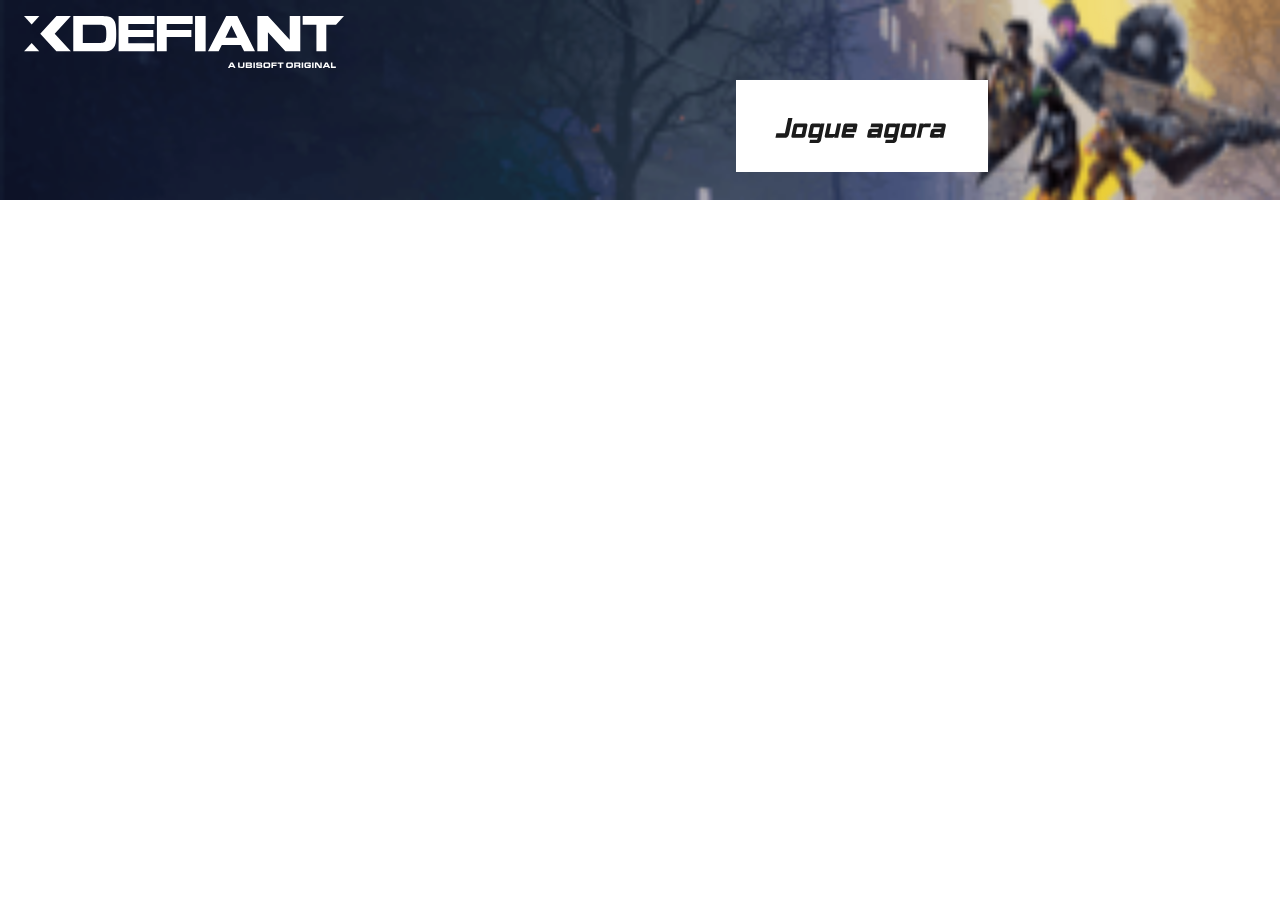
<file: creative-check_files/img/320x50/index.html>
<!DOCTYPE html>
<html>
    <head>
        <meta charset="UTF-8">
        <meta name="ad.size" content="width=320,height=50">
        
        <title></title>
        <style>:root{--retina-src:''}html{box-sizing:border-box;-moz-osx-font-smoothing:grayscale;-webkit-font-smoothing:antialiased;text-rendering:optimizeLegibility}body,html{background:transparent;line-height:1.4;margin:0;padding:0}*{box-sizing:border-box}#bs{overflow:hidden}#bs .bs-helper{height:100%;left:0;top:0;width:100%;z-index:-1}.background{background:50% 50% no-repeat;background-size:cover}.background-stretch{background-size:100% 100%}.background-crop{background:no-repeat 50% 50%;background-size:cover}
.background-mask{background-repeat:no-repeat;background-size:auto auto}.background-aspect{background:no-repeat 50% 50%;background-size:contain}.background-tile{background-repeat:repeat}.slide{height:100%;left:0;overflow:hidden;position:absolute;top:0;transition:none;width:100%;-webkit-perspective-origin:center;perspective-origin:center}.slide>.slide-hover{display:none;height:100%;left:0;position:absolute;top:0;width:100%}.slide.buildin>.slide-hover,.slide.buildout>.slide-hover{display:block}.element{position:absolute;perspective-origin:center;-webkit-perspective-origin:center}
.element>.eff-helper{transform:translate3d(0,0,0);-webkit-transform:translate3d(0,0,0)}@media all and (-ms-high-contrast:none){.element{transform-style:preserve-3d;-webkit-transform-style:preserve-3d}.element>.eff-helper{transform:none;-webkit-transform:none}}@supports(-ms-ime-align:auto){.element{-webkit-transform-style:flat;transform-style:flat}}.element .text,.countdown{line-height:1.4;margin:0;white-space:pre-line;word-break:normal;word-wrap:break-word;font-variant-ligatures:none}.element .text.boundary{word-wrap:normal;text-wrap:pretty}
.element .text.autoscrollBoundary{overflow-y:auto;overflow-x:hidden}.element .svg.autoscrollBoundary::-webkit-scrollbar,.element .text.autoscrollBoundary::-webkit-scrollbar{width:6px}.element .svg.autoscrollBoundary::-webkit-scrollbar-track,.element .text.autoscrollBoundary::-webkit-scrollbar-track{background:transparent}.element .svg.autoscrollBoundary::-webkit-scrollbar-thumb,.element .text.autoscrollBoundary::-webkit-scrollbar-thumb{background-color:#bdbdbd;border-radius:8px}.element .svg.autoscrollBoundary::-webkit-scrollbar-thumb:hover,.element .text.autoscrollBoundary::-webkit-scrollbar-thumb:hover{background-color:#757575}
.element .shape{height:100%;width:100%}.element .shape.circle{border-radius:50%}.element .embed{height:100%;overflow:hidden;width:100%}.element .svg.autoscrollBoundary{overflow-y:auto;overflow-x:hidden;display:block}.element .svg.autoscrollBoundary img{width:100%;height:auto}.element .svg,.element .svg img{width:100%;height:100%;display:-webkit-box;display:-ms-flexbox;display:flex;-webkit-box-align:center;-ms-flex-align:center;align-items:center;-webkit-box-pack:center;-ms-flex-pack:center;justify-content:center;transform:perspective(1px)}
.element .menu{-webkit-align-content:center;align-content:center;-webkit-flex-wrap:nowrap;flex-wrap:nowrap;overflow:hidden;white-space:nowrap;display:flex}.element .menu label{cursor:pointer;display:inline-block;flex:1 1 auto;text-align:center;-webkit-touch-callout:none;-webkit-user-select:none;-moz-user-select:none;-ms-user-select:none;user-select:none}.element .menu label span{display:inline-block;position:relative;white-space:nowrap}.element .menu.ie9{display:table;table-layout:auto}
.element .menu.ie9 label{display:table-cell;padding:0 5px}.bs-btn{-webkit-touch-callout:none;-webkit-user-select:none;-moz-user-select:none;-ms-user-select:none;user-select:none;overflow:hidden;border-radius:.01px}.bs-btn label{cursor:pointer;float:left;margin:0;position:relative;text-align:center;width:100%;top:50%;transform:translateY(-50%);white-space:nowrap}.bs-btn.no-hand-cursor label,.bs-btn.no-hand-cursor div{cursor:default}.bs-image{height:100%;width:100%}.bs-clipart,.bs-clipart-blur{height:100%;position:relative;width:100%}
.bs-clipart svg{position:absolute}.image-stretch{background-size:100% 100%}.image-crop{background:no-repeat 50% 50%;background-size:cover}.image-mask{background-repeat:no-repeat;background-size:auto auto}.image-aspect{background:no-repeat 50% 50%;background-size:contain}.image-tile{background-repeat:repeat}.eff-helper{width:100%;height:100%}.action-container{width:100%;height:100%;display:block;text-decoration:none}.bs-video{-o-object-fit:cover;object-fit:cover;-o-object-position:center;object-position:center;outline:0}
.hide-media-controls::-webkit-media-controls{display:none}@media only screen and (-webkit-min-device-pixel-ratio:2),only screen and (min--moz-device-pixel-ratio:2),only screen and (-o-min-device-pixel-ratio:2/1),only screen and (min-device-pixel-ratio:2),only screen and (min-resolution:192dpi),only screen and (min-resolution:2dppx){.retina{background-image:var(--retina-src) !important}}.row-item .feedLinks{color:inherit;text-decoration:inherit}</style>
                                  
        <script src="2731070aab9177526bc978c46f946a5c.js" type="text/javascript"></script>
        <script type="text/javascript">
            window.bsOpenURL = function(url,target){if(url&&url.length>0){window.open(url,target)}}
            
        </script>
        <script type="text/javascript">
            var clickTag = "https://www.ubisoft.com/pt-br/game/xdefiant?ucid=VPP-ID_193313&maltcode=digitalmarketing_reach_VPP_other___TCXD____interestshooters&addinfo=";
            
            window.mediaPlayTimeout = [];
            window.goToURLWithoutBSURL = undefined;
            window.bannerURL = "clickTag";
            window.bannerConfig = {"startSlide":0,"noAnimation":false,"preview":false,"printScreen":false,"showOnlyOneSlide":false,"video":false,"download":true,"showWatermark":false,"networkId":"","env":"live","watermark":{"show":false},"s3Url":"https://creatopy-cdn-b1a8267.s3.amazonaws.com/","fontLocalPath":"fonts/","imgLocalPath":"media/"};
            window.bannerJson = {"banner":{"properties":{"width":320,"height":50,"loop":false,"loopCount":0,"bannerUrl":"clickTag","urlTarget":"_blank","useHandCursor":true,"backgroundColor":{"borderColor":"#3d3d3d","scolor":"#000000","type":"solid","gradColors":null,"rgradPos":null,"backgroundRotation":null,"contentScale":100,"scaleMode":"crop","useBorder":false,"horizontalAlign":"center","verticalAlign":"middle","contentOffsetX":50,"contentOffsetY":50,"originalWidth":0,"originalHeight":0,"url":null,"hqUrl":null,"source":null,"hash":null,"licensing":false},"useAsClickTag":true,"retina":false,"retinaOnly":false,"fallbackImage":true},"elements":[{"properties":{"backgroundColor":{"borderColor":"#3d3d3d","scolor":"rgba(255,255,255,1)","type":"none","gradColors":null,"rgradPos":null,"backgroundRotation":null,"contentScale":100,"scaleMode":"crop","useBorder":false,"horizontalAlign":"center","verticalAlign":"middle","contentOffsetX":50,"contentOffsetY":50,"originalWidth":0,"originalHeight":0,"url":null,"hqUrl":null,"source":null,"hash":null,"licensing":false},"duration":20,"id":1,"bannersetElementId":2,"stopSlide":false,"transition":{"type":"none","crosstype":"hide","direction":"l2r","duration":1,"wordsDuration":0.5,"wordsAppearOrder":"l2r","letterSpacingType":"expand","expandLetterSpacing":10,"contractLetterSpacing":-7,"delay":0,"tween":"Strong","ease":"easeOut","slidePosX":50,"slidePosY":0,"alphaOffset":0,"slideOffset":100,"blurAmount":5,"zoom":10,"preset":"none","advancedProperties":{"move":[],"rotate":[],"scale":[],"opacity":[],"blur":[]},"color":"#FFFFFF","shadowLength":5},"guidelines":{"v":[],"h":[]}},"type":"slide","elements":[{"type":"layer","layerType":"image","properties":{"id":31,"bannersetElementId":12,"elementCategory":null,"opacity":100,"rotation":0,"x":0,"y":0,"width":320,"height":50,"actions":[],"locked":false,"lockedProperties":[],"visible":true,"hiddenOnSlides":[],"group":null,"mediaFolderId":null,"originalName":"bg-320x50_320x50 ","openAdvancedProperties":false,"url":"50n40w0","scaleMode":"crop","horizontalAlign":"center","verticalAlign":"middle","contentScale":100,"contentOffsetX":50,"contentOffsetY":50,"originalWidth":320,"originalHeight":50,"hqUrl":null,"cropData":null,"maskImage":null,"source":"brandKit","hash":"6432cfa9-fde4-4b6e-9f1b-e6b5ef8bddfa","licensing":false,"blendMode":"normal","localUrl":"6dd37d80640b88711f38e34983fc0624.png","backupUrl":"d41d8cd98f00b204e9800998ecf8427e"}},{"type":"layer","layerType":"image","properties":{"id":11,"bannersetElementId":4,"elementCategory":null,"opacity":100,"rotation":0,"x":223,"y":0,"width":102.01471270461924,"height":50,"buildIn":{"type":"slide","crosstype":"hide","direction":"custom","duration":2,"wordsDuration":0.5,"wordsAppearOrder":"l2r","letterSpacingType":"expand","expandLetterSpacing":10,"contractLetterSpacing":-7,"delay":1,"tween":"Quart","ease":"easeOut","slidePosX":-88,"slidePosY":0,"alphaOffset":0,"slideOffset":50,"blurAmount":0,"zoom":10,"preset":"none","advancedProperties":{"move":[],"rotate":[],"scale":[],"opacity":[],"blur":[]},"color":"#FFFFFF","shadowLength":5},"buildOut":{"type":"alpha","crosstype":"hide","direction":"l2r","duration":1,"wordsDuration":0.5,"wordsAppearOrder":"l2r","letterSpacingType":"expand","expandLetterSpacing":10,"contractLetterSpacing":-7,"delay":16,"tween":"Quad","ease":"easeIn","slidePosX":52,"slidePosY":109,"alphaOffset":0,"slideOffset":100,"blurAmount":0,"zoom":10,"preset":"none","advancedProperties":{"move":[],"rotate":[],"scale":[],"opacity":[],"blur":[]},"color":"#FFFFFF","shadowLength":5},"actions":[],"locked":false,"lockedProperties":[],"visible":true,"hiddenOnSlides":[],"group":null,"mediaFolderId":null,"originalName":null,"openAdvancedProperties":false,"url":"r9qj61r","scaleMode":"crop","horizontalAlign":"center","verticalAlign":"middle","contentScale":100,"contentOffsetX":50,"contentOffsetY":50,"originalWidth":2000,"originalHeight":1000,"hqUrl":null,"cropData":null,"maskImage":null,"source":"brandKit","hash":"r9qj61r","licensing":false,"blendMode":"normal","localUrl":"22e25dfa217e16ef0ce3800016323230.png","backupUrl":"d41d8cd98f00b204e9800998ecf8427e"}},{"type":"layer","layerType":"svg","properties":{"id":12,"bannersetElementId":5,"elementCategory":null,"opacity":100,"rotation":0,"x":184,"y":20,"width":62.974002723970905,"height":22.899637354171247,"buildIn":{"type":"slide","crosstype":"hide","direction":"l2r","duration":1,"wordsDuration":0.5,"wordsAppearOrder":"l2r","letterSpacingType":"expand","expandLetterSpacing":10,"contractLetterSpacing":-7,"delay":1.2,"tween":"Quart","ease":"easeOut","slidePosX":50,"slidePosY":0,"alphaOffset":0,"slideOffset":50,"blurAmount":0,"zoom":10,"preset":"slideRight","advancedProperties":{"move":[],"rotate":[],"scale":[],"opacity":[],"blur":[]},"color":"#FFFFFF","shadowLength":5},"buildMid":{"type":"pulsate","direction":"top","variation":"forward","duration":1.5,"delay":7.7,"motionTime":0.5,"ease":"easeInOut","tween":"","preset":"pulsate","startEnd":"timeline","advancedProperties":{"move":[],"rotate":[],"scale":[],"opacity":[],"blur":[]},"gradient":{"gradColors":[{"c":"#D2D6E5","p":"0"},{"c":"#3E4255","p":"100"}]}},"buildOut":{"type":"alpha","crosstype":"hide","direction":"l2r","duration":1,"wordsDuration":0.5,"wordsAppearOrder":"l2r","letterSpacingType":"expand","expandLetterSpacing":10,"contractLetterSpacing":-7,"delay":7.6,"tween":"Quad","ease":"easeIn","slidePosX":50,"slidePosY":0,"alphaOffset":0,"slideOffset":100,"blurAmount":0,"zoom":10,"preset":"fade","advancedProperties":{"move":[],"rotate":[],"scale":[],"opacity":[],"blur":[]},"color":"#FFFFFF","shadowLength":5},"actions":[],"locked":false,"lockedProperties":[],"visible":true,"hiddenOnSlides":[],"group":null,"mediaFolderId":null,"originalName":null,"openAdvancedProperties":false,"url":"k4o952q","colorGroups":{"0":"white","1":"#1B1B1B"},"originalWidth":149,"originalHeight":43,"resourceKey":null,"lineData":null,"source":"brandKit","svgText":null,"localUrl":"2f3603eaa1de910f3e0c0e8f5d002865.svg"}},{"type":"layer","layerType":"svg","properties":{"id":13,"bannersetElementId":6,"elementCategory":null,"opacity":100,"rotation":0,"x":6,"y":4,"width":79.80555555555556,"height":12.825892857142858,"buildIn":{"type":"slide","crosstype":"hide","direction":"l2r","duration":1,"wordsDuration":0.5,"wordsAppearOrder":"l2r","letterSpacingType":"expand","expandLetterSpacing":10,"contractLetterSpacing":-7,"delay":1.2,"tween":"Quart","ease":"easeOut","slidePosX":50,"slidePosY":0,"alphaOffset":0,"slideOffset":50,"blurAmount":0,"zoom":2,"preset":"slideRight","advancedProperties":{"move":[],"rotate":[],"scale":[],"opacity":[],"blur":[]},"color":"#FFFFFF","shadowLength":5},"buildOut":{"type":"alpha","crosstype":"hide","direction":"l2r","duration":1,"wordsDuration":0.5,"wordsAppearOrder":"l2r","letterSpacingType":"expand","expandLetterSpacing":10,"contractLetterSpacing":-7,"delay":16.8,"tween":"Quad","ease":"easeIn","slidePosX":50,"slidePosY":0,"alphaOffset":0,"slideOffset":100,"blurAmount":0,"zoom":10,"preset":"fade","advancedProperties":{"move":[],"rotate":[],"scale":[],"opacity":[],"blur":[]},"color":"#FFFFFF","shadowLength":5},"actions":[],"locked":false,"lockedProperties":[],"visible":true,"hiddenOnSlides":[],"group":null,"mediaFolderId":null,"originalName":null,"openAdvancedProperties":false,"url":"yr1ko8z","colorGroups":{"0":"white"},"originalWidth":239,"originalHeight":36,"resourceKey":null,"lineData":null,"source":"brandKit","svgText":null,"localUrl":"2281acf4d3029a36279842a825532bb3.svg"}},{"type":"layer","layerType":"text","properties":{"id":17,"bannersetElementId":7,"elementCategory":null,"opacity":100,"rotation":0,"x":6,"y":19,"width":71.93891549264663,"height":10,"buildIn":{"type":"blur-words","crosstype":"hide","direction":"l2r","duration":1.6,"wordsDuration":0.5,"wordsAppearOrder":"l2r","letterSpacingType":"expand","expandLetterSpacing":10,"contractLetterSpacing":-7,"delay":2,"tween":"Strong","ease":"easeOut","slidePosX":50,"slidePosY":0,"alphaOffset":0,"slideOffset":100,"blurAmount":5,"zoom":10,"preset":"wordsBlur","advancedProperties":{"move":[],"rotate":[],"scale":[],"opacity":[],"blur":[]},"color":"#FFFFFF","shadowLength":5},"buildOut":{"type":"alpha","crosstype":"hide","direction":"l2r","duration":1,"wordsDuration":0.5,"wordsAppearOrder":"l2r","letterSpacingType":"expand","expandLetterSpacing":10,"contractLetterSpacing":-7,"delay":7.4,"tween":"Quad","ease":"easeIn","slidePosX":50,"slidePosY":0,"alphaOffset":0,"slideOffset":100,"blurAmount":0,"zoom":10,"preset":"fade","advancedProperties":{"move":[],"rotate":[],"scale":[],"opacity":[],"blur":[]},"color":"#FFFFFF","shadowLength":5},"actions":[],"locked":false,"lockedProperties":[],"visible":true,"hiddenOnSlides":[],"group":null,"mediaFolderId":null,"originalName":null,"openAdvancedProperties":false,"alignment":"left","fontSize":3.039587654170674,"lineHeight":1.1,"letterSpacing":0,"config":{"type":"slate","nodes":[{"type":"paragraph","defaultFontSettings":{"fontFamily":"Ubisoft Sans","fontType":"custom","fontStyle":"normal","fontPrefix":null,"fontWeight":"700","fontFaceUrl":"creatopy-cdn-b1a8267.s3.amazonaws.com\/assets\/fonts\/6dp8og\/font_face","fontUrl":"creatopy-cdn-b1a8267.s3.amazonaws.com\/assets\/fonts\/6dp8og\/font.ttf"},"children":[{"text":"XDefiant \u00e9 um jogo de atirador de arena em primeira pessoa gratuito onde voc\u00ea compete para","color":"#FFFFFF","textScript":"none","textDecoration":"none","textTransform":"none","fontSettings":{"fontFamily":"Ubisoft Sans","fontType":"custom","fontStyle":"normal","fontPrefix":null,"fontWeight":"700","fontFaceUrl":"creatopy-cdn-b1a8267.s3.amazonaws.com\/assets\/fonts\/6dp8og\/font_face","fontUrl":"creatopy-cdn-b1a8267.s3.amazonaws.com\/assets\/fonts\/6dp8og\/font.ttf","localUrl":"ubisoft_sans_700_normal.ttf"},"typography":"uploaded","fontSizePercent":0,"fontSize":3.039587654170674}]},{"type":"paragraph","defaultFontSettings":{"fontFamily":"Ubisoft Sans","fontType":"custom","fontStyle":"normal","fontPrefix":null,"fontWeight":"700","fontFaceUrl":"creatopy-cdn-b1a8267.s3.amazonaws.com\/assets\/fonts\/6dp8og\/font_face","fontUrl":"creatopy-cdn-b1a8267.s3.amazonaws.com\/assets\/fonts\/6dp8og\/font.ttf"},"children":[{"color":"#FFFFFF","textScript":"none","textDecoration":"none","textTransform":"none","fontSettings":{"fontFamily":"Ubisoft Sans","fontType":"custom","fontStyle":"normal","fontPrefix":null,"fontWeight":"700","fontFaceUrl":"creatopy-cdn-b1a8267.s3.amazonaws.com\/assets\/fonts\/6dp8og\/font_face","fontUrl":"creatopy-cdn-b1a8267.s3.amazonaws.com\/assets\/fonts\/6dp8og\/font.ttf","localUrl":"ubisoft_sans_700_normal.ttf"},"typography":"uploaded","fontSizePercent":0,"fontSize":3.039587654170674,"text":"ser o melhor em partidas on-line de ritmo r\u00e1pido."}]}],"selection":null,"keepSelection":false},"initialFontSize":3.039587654170674,"textDirection":null,"scale":2.4187186977788917,"blendMode":"normal","outline":{"useOutline":false,"color":"","weight":null},"verticalAlign":"top"}},{"type":"layer","layerType":"svg","properties":{"id":19,"bannersetElementId":8,"elementCategory":null,"opacity":100,"rotation":0,"x":86,"y":27,"width":34,"height":8.5,"buildIn":{"type":"slide","crosstype":"hide","direction":"l2r","duration":1,"wordsDuration":0.5,"wordsAppearOrder":"l2r","letterSpacingType":"expand","expandLetterSpacing":10,"contractLetterSpacing":-7,"delay":12.1,"tween":"Quart","ease":"easeOut","slidePosX":50,"slidePosY":0,"alphaOffset":0,"slideOffset":50,"blurAmount":0,"zoom":10,"preset":"slideRight","advancedProperties":{"move":[],"rotate":[],"scale":[],"opacity":[],"blur":[]},"color":"#FFFFFF","shadowLength":5},"buildOut":{"type":"alpha","crosstype":"hide","direction":"l2r","duration":1,"wordsDuration":0.5,"wordsAppearOrder":"l2r","letterSpacingType":"expand","expandLetterSpacing":10,"contractLetterSpacing":-7,"delay":5.9,"tween":"Quad","ease":"easeIn","slidePosX":50,"slidePosY":0,"alphaOffset":0,"slideOffset":100,"blurAmount":0,"zoom":10,"preset":"fade","advancedProperties":{"move":[],"rotate":[],"scale":[],"opacity":[],"blur":[]},"color":"#FFFFFF","shadowLength":5},"actions":[],"locked":false,"lockedProperties":[],"visible":true,"hiddenOnSlides":[],"group":null,"mediaFolderId":null,"originalName":null,"openAdvancedProperties":false,"url":"3w02359","colorGroups":{"0":"white"},"originalWidth":69,"originalHeight":20,"resourceKey":null,"lineData":null,"source":"brandKit","svgText":null,"localUrl":"ecf6d687ffb1f8bde59d49cbb9a8ef76.svg"}},{"type":"layer","layerType":"svg","properties":{"id":21,"bannersetElementId":10,"elementCategory":null,"opacity":100,"rotation":0,"x":123,"y":23,"width":14.777777777777779,"height":14,"buildIn":{"type":"slide","crosstype":"hide","direction":"l2r","duration":1,"wordsDuration":0.5,"wordsAppearOrder":"l2r","letterSpacingType":"expand","expandLetterSpacing":10,"contractLetterSpacing":-7,"delay":12.2,"tween":"Quart","ease":"easeOut","slidePosX":50,"slidePosY":0,"alphaOffset":0,"slideOffset":50,"blurAmount":0,"zoom":10,"preset":"slideRight","advancedProperties":{"move":[],"rotate":[],"scale":[],"opacity":[],"blur":[]},"color":"#FFFFFF","shadowLength":5},"buildOut":{"type":"alpha","crosstype":"hide","direction":"l2r","duration":1,"wordsDuration":0.5,"wordsAppearOrder":"l2r","letterSpacingType":"expand","expandLetterSpacing":10,"contractLetterSpacing":-7,"delay":5.8,"tween":"Quad","ease":"easeIn","slidePosX":50,"slidePosY":0,"alphaOffset":0,"slideOffset":100,"blurAmount":0,"zoom":10,"preset":"fade","advancedProperties":{"move":[],"rotate":[],"scale":[],"opacity":[],"blur":[]},"color":"#FFFFFF","shadowLength":5},"actions":[],"locked":false,"lockedProperties":[],"visible":true,"hiddenOnSlides":[],"group":null,"mediaFolderId":null,"originalName":null,"openAdvancedProperties":false,"url":"6mw0q61","colorGroups":{"0":"white"},"originalWidth":33,"originalHeight":31,"resourceKey":null,"lineData":null,"source":"brandKit","svgText":null,"localUrl":"979d4f20005379014e46db728ded7937.svg"}},{"type":"layer","layerType":"svg","properties":{"id":22,"bannersetElementId":9,"elementCategory":null,"opacity":100,"rotation":0,"x":145,"y":28,"width":30,"height":7.5,"buildIn":{"type":"slide","crosstype":"hide","direction":"l2r","duration":1,"wordsDuration":0.5,"wordsAppearOrder":"l2r","letterSpacingType":"expand","expandLetterSpacing":10,"contractLetterSpacing":-7,"delay":12.3,"tween":"Quart","ease":"easeOut","slidePosX":50,"slidePosY":0,"alphaOffset":0,"slideOffset":50,"blurAmount":0,"zoom":10,"preset":"slideRight","advancedProperties":{"move":[],"rotate":[],"scale":[],"opacity":[],"blur":[]},"color":"#FFFFFF","shadowLength":5},"buildOut":{"type":"alpha","crosstype":"hide","direction":"l2r","duration":1,"wordsDuration":0.5,"wordsAppearOrder":"l2r","letterSpacingType":"expand","expandLetterSpacing":10,"contractLetterSpacing":-7,"delay":5.7,"tween":"Quad","ease":"easeIn","slidePosX":50,"slidePosY":0,"alphaOffset":0,"slideOffset":100,"blurAmount":0,"zoom":10,"preset":"fade","advancedProperties":{"move":[],"rotate":[],"scale":[],"opacity":[],"blur":[]},"color":"#FFFFFF","shadowLength":5},"actions":[],"locked":false,"lockedProperties":[],"visible":true,"hiddenOnSlides":[],"group":null,"mediaFolderId":null,"originalName":null,"openAdvancedProperties":false,"url":"9jgwr99","colorGroups":{"0":"white"},"originalWidth":64,"originalHeight":17,"resourceKey":null,"lineData":null,"source":"brandKit","svgText":null,"localUrl":"721bb25f21079487d961414b17cb1a42.svg"}},{"type":"layer","layerType":"text","properties":{"id":23,"bannersetElementId":11,"elementCategory":null,"opacity":100,"rotation":0,"x":6,"y":21,"width":83.73087764281287,"height":19,"buildIn":{"type":"slide","crosstype":"hide","direction":"l2r","duration":1,"wordsDuration":0.5,"wordsAppearOrder":"l2r","letterSpacingType":"expand","expandLetterSpacing":10,"contractLetterSpacing":-7,"delay":12,"tween":"Quart","ease":"easeOut","slidePosX":50,"slidePosY":0,"alphaOffset":0,"slideOffset":50,"blurAmount":0,"zoom":10,"preset":"slideRight","advancedProperties":{"move":[],"rotate":[],"scale":[],"opacity":[],"blur":[]},"color":"#FFFFFF","shadowLength":5},"buildOut":{"type":"alpha","crosstype":"hide","direction":"l2r","duration":1,"wordsDuration":0.5,"wordsAppearOrder":"l2r","letterSpacingType":"expand","expandLetterSpacing":10,"contractLetterSpacing":-7,"delay":6,"tween":"Quad","ease":"easeIn","slidePosX":50,"slidePosY":0,"alphaOffset":0,"slideOffset":100,"blurAmount":0,"zoom":10,"preset":"fade","advancedProperties":{"move":[],"rotate":[],"scale":[],"opacity":[],"blur":[]},"color":"#FFFFFF","shadowLength":5},"actions":[],"locked":false,"lockedProperties":[],"visible":true,"hiddenOnSlides":[],"group":null,"mediaFolderId":null,"originalName":null,"openAdvancedProperties":false,"alignment":"left","fontSize":5.757966101694914,"lineHeight":1.1,"letterSpacing":0,"config":{"type":"slate","nodes":[{"type":"paragraph","defaultFontSettings":{"fontFamily":"IBM Plex Sans","fontType":"google","fontPrefix":null,"fontWeight":"400","fontStyle":"normal","fontUrl":null,"fontFaceUrl":null},"children":[{"text":"Ja disponivel para PC, PlayStation 5 e Xbox Series X|S. Baixe e jogue agora mesmo!","color":"#ffffff","textScript":"none","textDecoration":"none","textTransform":"none","fontSettings":{"fontFamily":"IBM Plex Sans","fontType":"google","fontPrefix":null,"fontWeight":"400","fontStyle":"normal","fontUrl":null,"fontFaceUrl":null},"typography":"body","fontSizePercent":0,"fontSize":5.757966101694914}]}],"selection":null,"keepSelection":false},"initialFontSize":5.757966101694914,"textDirection":null,"scale":0.8421052631578947,"blendMode":"normal","outline":{"useOutline":false,"color":"","weight":null},"verticalAlign":"top"}}]}],"resources":{}},"hash":"dnnnoex"};
            window.urlTarget = "_blank";
        </script>
        
        
    </head>
    <body><noscript><a href="clickTag" target="_blank"><img style="height:100%;width:100%;display:block;" src="media/fallback-image.jpg" alt="" /></a></noscript><div id="bs"></div></body>
</html>
</file>
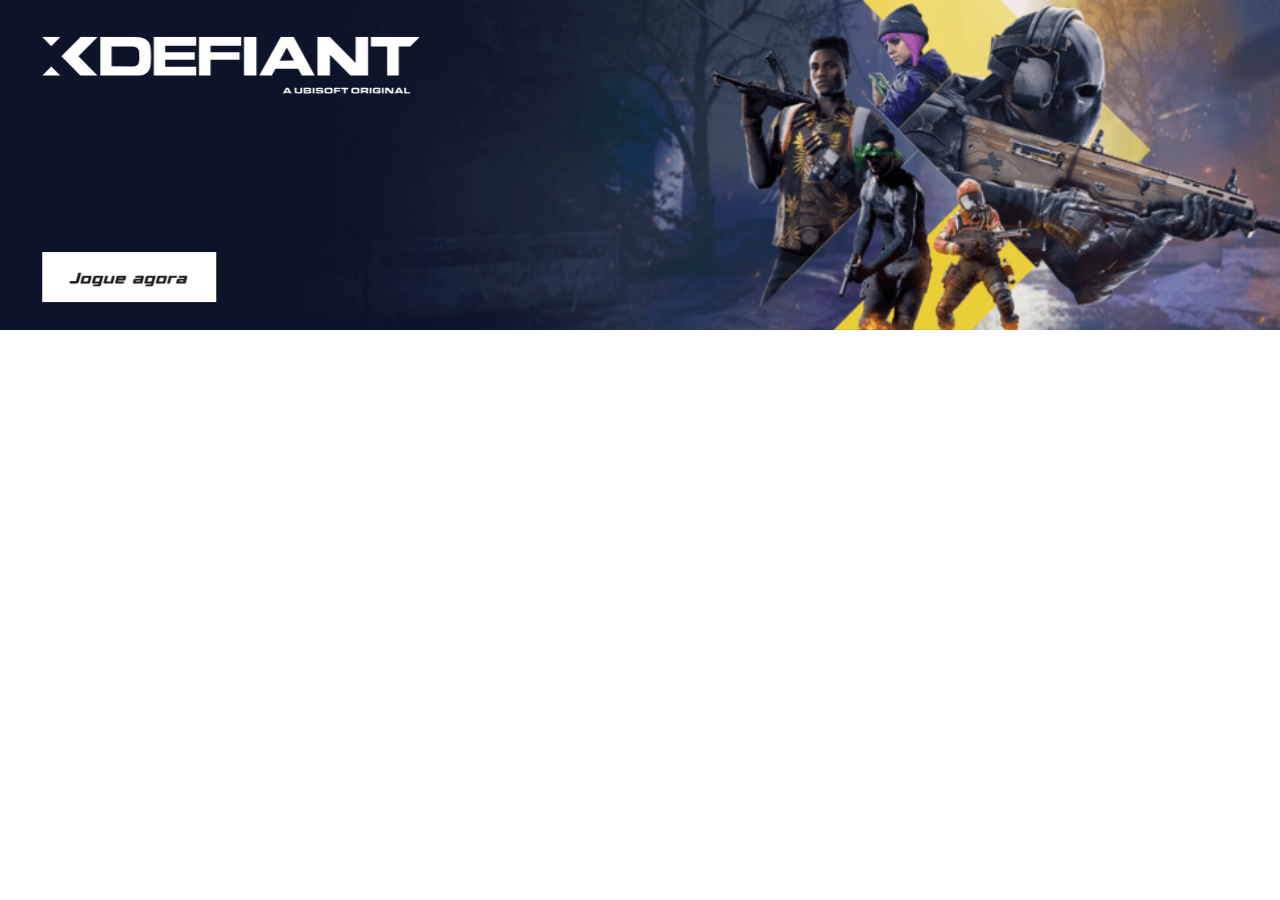
<file: creative-check_files/img/970x250/index.html>
<!DOCTYPE html>
<html>
    <head>
        <meta charset="UTF-8">
        <meta name="ad.size" content="width=970,height=250">
        
        <title></title>
        <style>:root{--retina-src:''}html{box-sizing:border-box;-moz-osx-font-smoothing:grayscale;-webkit-font-smoothing:antialiased;text-rendering:optimizeLegibility}body,html{background:transparent;line-height:1.4;margin:0;padding:0}*{box-sizing:border-box}#bs{overflow:hidden}#bs .bs-helper{height:100%;left:0;top:0;width:100%;z-index:-1}.background{background:50% 50% no-repeat;background-size:cover}.background-stretch{background-size:100% 100%}.background-crop{background:no-repeat 50% 50%;background-size:cover}
.background-mask{background-repeat:no-repeat;background-size:auto auto}.background-aspect{background:no-repeat 50% 50%;background-size:contain}.background-tile{background-repeat:repeat}.slide{height:100%;left:0;overflow:hidden;position:absolute;top:0;transition:none;width:100%;-webkit-perspective-origin:center;perspective-origin:center}.slide>.slide-hover{display:none;height:100%;left:0;position:absolute;top:0;width:100%}.slide.buildin>.slide-hover,.slide.buildout>.slide-hover{display:block}.element{position:absolute;perspective-origin:center;-webkit-perspective-origin:center}
.element>.eff-helper{transform:translate3d(0,0,0);-webkit-transform:translate3d(0,0,0)}@media all and (-ms-high-contrast:none){.element{transform-style:preserve-3d;-webkit-transform-style:preserve-3d}.element>.eff-helper{transform:none;-webkit-transform:none}}@supports(-ms-ime-align:auto){.element{-webkit-transform-style:flat;transform-style:flat}}.element .text,.countdown{line-height:1.4;margin:0;white-space:pre-line;word-break:normal;word-wrap:break-word;font-variant-ligatures:none}.element .text.boundary{word-wrap:normal;text-wrap:pretty}
.element .text.autoscrollBoundary{overflow-y:auto;overflow-x:hidden}.element .svg.autoscrollBoundary::-webkit-scrollbar,.element .text.autoscrollBoundary::-webkit-scrollbar{width:6px}.element .svg.autoscrollBoundary::-webkit-scrollbar-track,.element .text.autoscrollBoundary::-webkit-scrollbar-track{background:transparent}.element .svg.autoscrollBoundary::-webkit-scrollbar-thumb,.element .text.autoscrollBoundary::-webkit-scrollbar-thumb{background-color:#bdbdbd;border-radius:8px}.element .svg.autoscrollBoundary::-webkit-scrollbar-thumb:hover,.element .text.autoscrollBoundary::-webkit-scrollbar-thumb:hover{background-color:#757575}
.element .shape{height:100%;width:100%}.element .shape.circle{border-radius:50%}.element .embed{height:100%;overflow:hidden;width:100%}.element .svg.autoscrollBoundary{overflow-y:auto;overflow-x:hidden;display:block}.element .svg.autoscrollBoundary img{width:100%;height:auto}.element .svg,.element .svg img{width:100%;height:100%;display:-webkit-box;display:-ms-flexbox;display:flex;-webkit-box-align:center;-ms-flex-align:center;align-items:center;-webkit-box-pack:center;-ms-flex-pack:center;justify-content:center;transform:perspective(1px)}
.element .menu{-webkit-align-content:center;align-content:center;-webkit-flex-wrap:nowrap;flex-wrap:nowrap;overflow:hidden;white-space:nowrap;display:flex}.element .menu label{cursor:pointer;display:inline-block;flex:1 1 auto;text-align:center;-webkit-touch-callout:none;-webkit-user-select:none;-moz-user-select:none;-ms-user-select:none;user-select:none}.element .menu label span{display:inline-block;position:relative;white-space:nowrap}.element .menu.ie9{display:table;table-layout:auto}
.element .menu.ie9 label{display:table-cell;padding:0 5px}.bs-btn{-webkit-touch-callout:none;-webkit-user-select:none;-moz-user-select:none;-ms-user-select:none;user-select:none;overflow:hidden;border-radius:.01px}.bs-btn label{cursor:pointer;float:left;margin:0;position:relative;text-align:center;width:100%;top:50%;transform:translateY(-50%);white-space:nowrap}.bs-btn.no-hand-cursor label,.bs-btn.no-hand-cursor div{cursor:default}.bs-image{height:100%;width:100%}.bs-clipart,.bs-clipart-blur{height:100%;position:relative;width:100%}
.bs-clipart svg{position:absolute}.image-stretch{background-size:100% 100%}.image-crop{background:no-repeat 50% 50%;background-size:cover}.image-mask{background-repeat:no-repeat;background-size:auto auto}.image-aspect{background:no-repeat 50% 50%;background-size:contain}.image-tile{background-repeat:repeat}.eff-helper{width:100%;height:100%}.action-container{width:100%;height:100%;display:block;text-decoration:none}.bs-video{-o-object-fit:cover;object-fit:cover;-o-object-position:center;object-position:center;outline:0}
.hide-media-controls::-webkit-media-controls{display:none}@media only screen and (-webkit-min-device-pixel-ratio:2),only screen and (min--moz-device-pixel-ratio:2),only screen and (-o-min-device-pixel-ratio:2/1),only screen and (min-device-pixel-ratio:2),only screen and (min-resolution:192dpi),only screen and (min-resolution:2dppx){.retina{background-image:var(--retina-src) !important}}.row-item .feedLinks{color:inherit;text-decoration:inherit}</style>
                                  
        <script src="2731070aab9177526bc978c46f946a5c.js" type="text/javascript"></script>
        <script type="text/javascript">
            window.bsOpenURL = function(url,target){if(url&&url.length>0){window.open(url,target)}}
            
        </script>
        <script type="text/javascript">
            var clickTag = "https://www.ubisoft.com/pt-br/game/xdefiant?ucid=VPP-ID_193313&maltcode=digitalmarketing_reach_VPP_other___TCXD____interestshooters&addinfo=";
            
            window.mediaPlayTimeout = [];
            window.goToURLWithoutBSURL = undefined;
            window.bannerURL = "clickTag";
            window.bannerConfig = {"startSlide":0,"noAnimation":false,"preview":false,"printScreen":false,"showOnlyOneSlide":false,"video":false,"download":true,"showWatermark":false,"networkId":"","env":"live","watermark":{"show":false},"s3Url":"https://creatopy-cdn-b1a8267.s3.amazonaws.com/","fontLocalPath":"fonts/","imgLocalPath":"media/"};
            window.bannerJson = {"banner":{"properties":{"width":970,"height":250,"loop":false,"loopCount":0,"bannerUrl":"clickTag","urlTarget":"_blank","useHandCursor":true,"backgroundColor":{"borderColor":"#3d3d3d","scolor":"#000000","type":"solid","gradColors":null,"rgradPos":null,"backgroundRotation":null,"contentScale":100,"scaleMode":"crop","useBorder":false,"horizontalAlign":"center","verticalAlign":"middle","contentOffsetX":50,"contentOffsetY":50,"originalWidth":0,"originalHeight":0,"url":null,"hqUrl":null,"source":null,"hash":null,"licensing":false},"useAsClickTag":true,"retina":false,"retinaOnly":false,"fallbackImage":true},"elements":[{"properties":{"backgroundColor":{"borderColor":"#3d3d3d","scolor":"rgba(255,255,255,1)","type":"none","gradColors":null,"rgradPos":null,"backgroundRotation":null,"contentScale":100,"scaleMode":"crop","useBorder":false,"horizontalAlign":"center","verticalAlign":"middle","contentOffsetX":50,"contentOffsetY":50,"originalWidth":0,"originalHeight":0,"url":null,"hqUrl":null,"source":null,"hash":null,"licensing":false},"duration":20,"id":1,"bannersetElementId":2,"stopSlide":false,"transition":{"type":"none","crosstype":"hide","direction":"l2r","duration":1,"wordsDuration":0.5,"wordsAppearOrder":"l2r","letterSpacingType":"expand","expandLetterSpacing":10,"contractLetterSpacing":-7,"delay":0,"tween":"Strong","ease":"easeOut","slidePosX":50,"slidePosY":0,"alphaOffset":0,"slideOffset":100,"blurAmount":5,"zoom":10,"preset":"none","advancedProperties":{"move":[],"rotate":[],"scale":[],"opacity":[],"blur":[]},"color":"#FFFFFF","shadowLength":5},"guidelines":{"v":[],"h":[]}},"type":"slide","elements":[{"type":"layer","layerType":"image","properties":{"id":9,"bannersetElementId":3,"elementCategory":null,"opacity":100,"rotation":0,"x":0,"y":0,"width":970,"height":250,"actions":[],"locked":false,"lockedProperties":[],"visible":true,"hiddenOnSlides":[],"group":null,"mediaFolderId":null,"originalName":"Drafts-UbiSoft1_Background","openAdvancedProperties":false,"url":"o830gpp","scaleMode":"crop","horizontalAlign":"center","verticalAlign":"middle","contentScale":100,"contentOffsetX":50,"contentOffsetY":50,"originalWidth":973,"originalHeight":254,"hqUrl":null,"cropData":null,"maskImage":null,"source":"brandKit","hash":"94dbbac8-d9d9-4b27-9071-d69f9bc32a85","licensing":false,"blendMode":"normal","localUrl":"d9dcb559d9259e7a164bd653390e5dd3.png","backupUrl":"d41d8cd98f00b204e9800998ecf8427e"}},{"type":"layer","layerType":"image","properties":{"id":11,"bannersetElementId":4,"elementCategory":null,"opacity":100,"rotation":0,"x":478,"y":0,"width":491.503714456494,"height":250,"buildIn":{"type":"slide","crosstype":"hide","direction":"l2r","duration":2,"wordsDuration":0.5,"wordsAppearOrder":"l2r","letterSpacingType":"expand","expandLetterSpacing":10,"contractLetterSpacing":-7,"delay":1,"tween":"Quart","ease":"easeOut","slidePosX":50,"slidePosY":0,"alphaOffset":0,"slideOffset":50,"blurAmount":0,"zoom":10,"preset":"slideRight","advancedProperties":{"move":[],"rotate":[],"scale":[],"opacity":[],"blur":[]},"color":"#FFFFFF","shadowLength":5},"buildOut":{"type":"alpha","crosstype":"hide","direction":"l2r","duration":1,"wordsDuration":0.5,"wordsAppearOrder":"l2r","letterSpacingType":"expand","expandLetterSpacing":10,"contractLetterSpacing":-7,"delay":16,"tween":"Quad","ease":"easeIn","slidePosX":50,"slidePosY":0,"alphaOffset":0,"slideOffset":100,"blurAmount":0,"zoom":10,"preset":"fade","advancedProperties":{"move":[],"rotate":[],"scale":[],"opacity":[],"blur":[]},"color":"#FFFFFF","shadowLength":5},"actions":[],"locked":false,"lockedProperties":[],"visible":true,"hiddenOnSlides":[],"group":null,"mediaFolderId":null,"originalName":"Characters","openAdvancedProperties":false,"url":"mzg5j8q","scaleMode":"crop","horizontalAlign":"center","verticalAlign":"middle","contentScale":100,"contentOffsetX":50,"contentOffsetY":50,"originalWidth":2000,"originalHeight":1000,"hqUrl":null,"cropData":null,"maskImage":null,"source":"brandKit","hash":"3c0b0200-4ecb-473b-a804-4ec80b7bbe28","licensing":false,"blendMode":"normal","localUrl":"c1c1009f1971112d3c1a5408fbaeaec6.png","backupUrl":"d41d8cd98f00b204e9800998ecf8427e"}},{"type":"layer","layerType":"svg","properties":{"id":12,"bannersetElementId":5,"elementCategory":null,"opacity":100,"rotation":0,"x":32,"y":191,"width":131.67441860465115,"height":38,"buildIn":{"type":"slide","crosstype":"hide","direction":"l2r","duration":1,"wordsDuration":0.5,"wordsAppearOrder":"l2r","letterSpacingType":"expand","expandLetterSpacing":10,"contractLetterSpacing":-7,"delay":1.2,"tween":"Quart","ease":"easeOut","slidePosX":50,"slidePosY":0,"alphaOffset":0,"slideOffset":50,"blurAmount":0,"zoom":10,"preset":"slideRight","advancedProperties":{"move":[],"rotate":[],"scale":[],"opacity":[],"blur":[]},"color":"#FFFFFF","shadowLength":5},"buildMid":{"type":"pulsate","direction":"top","variation":"forward","duration":1.5,"delay":7.7,"motionTime":0.5,"ease":"easeInOut","tween":"","preset":"pulsate","startEnd":"timeline","advancedProperties":{"move":[],"rotate":[],"scale":[],"opacity":[],"blur":[]},"gradient":{"gradColors":[{"c":"#D2D6E5","p":"0"},{"c":"#3E4255","p":"100"}]}},"buildOut":{"type":"alpha","crosstype":"hide","direction":"l2r","duration":1,"wordsDuration":0.5,"wordsAppearOrder":"l2r","letterSpacingType":"expand","expandLetterSpacing":10,"contractLetterSpacing":-7,"delay":7.6,"tween":"Quad","ease":"easeIn","slidePosX":50,"slidePosY":0,"alphaOffset":0,"slideOffset":100,"blurAmount":0,"zoom":10,"preset":"fade","advancedProperties":{"move":[],"rotate":[],"scale":[],"opacity":[],"blur":[]},"color":"#FFFFFF","shadowLength":5},"actions":[],"locked":false,"lockedProperties":[],"visible":true,"hiddenOnSlides":[],"group":null,"mediaFolderId":null,"originalName":null,"openAdvancedProperties":false,"url":"k4o952q","colorGroups":{"0":"white","1":"#1B1B1B"},"originalWidth":149,"originalHeight":43,"resourceKey":null,"lineData":null,"source":"brandKit","svgText":null,"localUrl":"2f3603eaa1de910f3e0c0e8f5d002865.svg"}},{"type":"layer","layerType":"svg","properties":{"id":13,"bannersetElementId":6,"elementCategory":null,"opacity":100,"rotation":0,"x":32,"y":28,"width":286,"height":43.079497907949786,"buildIn":{"type":"slide","crosstype":"hide","direction":"l2r","duration":1,"wordsDuration":0.5,"wordsAppearOrder":"l2r","letterSpacingType":"expand","expandLetterSpacing":10,"contractLetterSpacing":-7,"delay":1.2,"tween":"Quart","ease":"easeOut","slidePosX":50,"slidePosY":0,"alphaOffset":0,"slideOffset":50,"blurAmount":0,"zoom":2,"preset":"slideRight","advancedProperties":{"move":[],"rotate":[],"scale":[],"opacity":[],"blur":[]},"color":"#FFFFFF","shadowLength":5},"buildOut":{"type":"alpha","crosstype":"hide","direction":"l2r","duration":1,"wordsDuration":0.5,"wordsAppearOrder":"l2r","letterSpacingType":"expand","expandLetterSpacing":10,"contractLetterSpacing":-7,"delay":16.8,"tween":"Quad","ease":"easeIn","slidePosX":50,"slidePosY":0,"alphaOffset":0,"slideOffset":100,"blurAmount":0,"zoom":10,"preset":"fade","advancedProperties":{"move":[],"rotate":[],"scale":[],"opacity":[],"blur":[]},"color":"#FFFFFF","shadowLength":5},"actions":[],"locked":false,"lockedProperties":[],"visible":true,"hiddenOnSlides":[],"group":null,"mediaFolderId":null,"originalName":null,"openAdvancedProperties":false,"url":"yr1ko8z","colorGroups":{"0":"white"},"originalWidth":239,"originalHeight":36,"resourceKey":null,"lineData":null,"source":"brandKit","svgText":null,"localUrl":"2281acf4d3029a36279842a825532bb3.svg"}},{"type":"layer","layerType":"text","properties":{"id":17,"bannersetElementId":7,"elementCategory":null,"opacity":100,"rotation":0,"x":32,"y":90,"width":572.6666666666667,"height":79,"buildIn":{"type":"blur-words","crosstype":"hide","direction":"l2r","duration":1.6,"wordsDuration":0.5,"wordsAppearOrder":"l2r","letterSpacingType":"expand","expandLetterSpacing":10,"contractLetterSpacing":-7,"delay":2,"tween":"Strong","ease":"easeOut","slidePosX":50,"slidePosY":0,"alphaOffset":0,"slideOffset":100,"blurAmount":5,"zoom":10,"preset":"wordsBlur","advancedProperties":{"move":[],"rotate":[],"scale":[],"opacity":[],"blur":[]},"color":"#FFFFFF","shadowLength":5},"buildOut":{"type":"alpha","crosstype":"hide","direction":"l2r","duration":1,"wordsDuration":0.5,"wordsAppearOrder":"l2r","letterSpacingType":"expand","expandLetterSpacing":10,"contractLetterSpacing":-7,"delay":15.4,"tween":"Quad","ease":"easeIn","slidePosX":50,"slidePosY":0,"alphaOffset":0,"slideOffset":100,"blurAmount":0,"zoom":10,"preset":"fade","advancedProperties":{"move":[],"rotate":[],"scale":[],"opacity":[],"blur":[]},"color":"#FFFFFF","shadowLength":5},"actions":[],"locked":false,"lockedProperties":[],"visible":true,"hiddenOnSlides":[],"group":null,"mediaFolderId":null,"originalName":null,"openAdvancedProperties":false,"alignment":"left","fontSize":14,"lineHeight":1.1,"letterSpacing":0,"config":{"type":"slate","nodes":[{"type":"paragraph","defaultFontSettings":{"fontFamily":"Ubisoft Sans","fontType":"custom","fontStyle":"normal","fontPrefix":null,"fontWeight":"700","fontFaceUrl":"creatopy-cdn-b1a8267.s3.amazonaws.com\/assets\/fonts\/6dp8og\/font_face","fontUrl":"creatopy-cdn-b1a8267.s3.amazonaws.com\/assets\/fonts\/6dp8og\/font.ttf"},"children":[{"text":"XDefiant \u00e9 um jogo de atirador de arena em primeira pessoa gratuito onde voc\u00ea compete para ser o melhor em partidas on-line de ritmo rapido.","color":"#FFFFFF","textScript":"none","textDecoration":"none","textTransform":"none","fontSettings":{"fontFamily":"Ubisoft Sans","fontType":"custom","fontStyle":"normal","fontPrefix":null,"fontWeight":"700","fontFaceUrl":"creatopy-cdn-b1a8267.s3.amazonaws.com\/assets\/fonts\/6dp8og\/font_face","fontUrl":"creatopy-cdn-b1a8267.s3.amazonaws.com\/assets\/fonts\/6dp8og\/font.ttf","localUrl":"ubisoft_sans_700_normal.ttf"},"typography":"uploaded","fontSizePercent":0,"fontSize":24}]}],"selection":null,"keepSelection":false},"initialFontSize":14,"textDirection":null,"scale":0.970314318975553,"blendMode":"normal","outline":{"useOutline":false,"color":"","weight":null},"verticalAlign":"top"}},{"type":"layer","layerType":"svg","properties":{"id":19,"bannersetElementId":8,"elementCategory":null,"opacity":100,"rotation":0,"x":201,"y":203,"width":69,"height":20,"buildIn":{"type":"slide","crosstype":"hide","direction":"l2r","duration":1,"wordsDuration":0.5,"wordsAppearOrder":"l2r","letterSpacingType":"expand","expandLetterSpacing":10,"contractLetterSpacing":-7,"delay":1.6,"tween":"Quart","ease":"easeOut","slidePosX":50,"slidePosY":0,"alphaOffset":0,"slideOffset":50,"blurAmount":0,"zoom":10,"preset":"slideRight","advancedProperties":{"move":[],"rotate":[],"scale":[],"opacity":[],"blur":[]},"color":"#FFFFFF","shadowLength":5},"buildOut":{"type":"alpha","crosstype":"hide","direction":"l2r","duration":1,"wordsDuration":0.5,"wordsAppearOrder":"l2r","letterSpacingType":"expand","expandLetterSpacing":10,"contractLetterSpacing":-7,"delay":16.4,"tween":"Quad","ease":"easeIn","slidePosX":50,"slidePosY":0,"alphaOffset":0,"slideOffset":100,"blurAmount":0,"zoom":10,"preset":"fade","advancedProperties":{"move":[],"rotate":[],"scale":[],"opacity":[],"blur":[]},"color":"#FFFFFF","shadowLength":5},"actions":[],"locked":false,"lockedProperties":[],"visible":true,"hiddenOnSlides":[],"group":null,"mediaFolderId":null,"originalName":null,"openAdvancedProperties":false,"url":"3w02359","colorGroups":{"0":"white"},"originalWidth":69,"originalHeight":20,"resourceKey":null,"lineData":null,"source":"brandKit","svgText":null,"localUrl":"ecf6d687ffb1f8bde59d49cbb9a8ef76.svg"}},{"type":"layer","layerType":"svg","properties":{"id":21,"bannersetElementId":10,"elementCategory":null,"opacity":100,"rotation":0,"x":285,"y":191,"width":33,"height":31,"buildIn":{"type":"slide","crosstype":"hide","direction":"l2r","duration":1,"wordsDuration":0.5,"wordsAppearOrder":"l2r","letterSpacingType":"expand","expandLetterSpacing":10,"contractLetterSpacing":-7,"delay":1.8,"tween":"Quart","ease":"easeOut","slidePosX":50,"slidePosY":0,"alphaOffset":0,"slideOffset":50,"blurAmount":0,"zoom":10,"preset":"slideRight","advancedProperties":{"move":[],"rotate":[],"scale":[],"opacity":[],"blur":[]},"color":"#FFFFFF","shadowLength":5},"buildOut":{"type":"alpha","crosstype":"hide","direction":"l2r","duration":1,"wordsDuration":0.5,"wordsAppearOrder":"l2r","letterSpacingType":"expand","expandLetterSpacing":10,"contractLetterSpacing":-7,"delay":16.2,"tween":"Quad","ease":"easeIn","slidePosX":50,"slidePosY":0,"alphaOffset":0,"slideOffset":100,"blurAmount":0,"zoom":10,"preset":"fade","advancedProperties":{"move":[],"rotate":[],"scale":[],"opacity":[],"blur":[]},"color":"#FFFFFF","shadowLength":5},"actions":[],"locked":false,"lockedProperties":[],"visible":true,"hiddenOnSlides":[],"group":null,"mediaFolderId":null,"originalName":null,"openAdvancedProperties":false,"url":"6mw0q61","colorGroups":{"0":"white"},"originalWidth":33,"originalHeight":31,"resourceKey":null,"lineData":null,"source":"brandKit","svgText":null,"localUrl":"979d4f20005379014e46db728ded7937.svg"}},{"type":"layer","layerType":"svg","properties":{"id":22,"bannersetElementId":9,"elementCategory":null,"opacity":100,"rotation":0,"x":337,"y":205,"width":64,"height":17,"buildIn":{"type":"slide","crosstype":"hide","direction":"l2r","duration":1,"wordsDuration":0.5,"wordsAppearOrder":"l2r","letterSpacingType":"expand","expandLetterSpacing":10,"contractLetterSpacing":-7,"delay":2,"tween":"Quart","ease":"easeOut","slidePosX":50,"slidePosY":0,"alphaOffset":0,"slideOffset":50,"blurAmount":0,"zoom":10,"preset":"slideRight","advancedProperties":{"move":[],"rotate":[],"scale":[],"opacity":[],"blur":[]},"color":"#FFFFFF","shadowLength":5},"buildOut":{"type":"alpha","crosstype":"hide","direction":"l2r","duration":1,"wordsDuration":0.5,"wordsAppearOrder":"l2r","letterSpacingType":"expand","expandLetterSpacing":10,"contractLetterSpacing":-7,"delay":16,"tween":"Quad","ease":"easeIn","slidePosX":50,"slidePosY":0,"alphaOffset":0,"slideOffset":100,"blurAmount":0,"zoom":10,"preset":"fade","advancedProperties":{"move":[],"rotate":[],"scale":[],"opacity":[],"blur":[]},"color":"#FFFFFF","shadowLength":5},"actions":[],"locked":false,"lockedProperties":[],"visible":true,"hiddenOnSlides":[],"group":null,"mediaFolderId":null,"originalName":null,"openAdvancedProperties":false,"url":"9jgwr99","colorGroups":{"0":"white"},"originalWidth":64,"originalHeight":17,"resourceKey":null,"lineData":null,"source":"brandKit","svgText":null,"localUrl":"721bb25f21079487d961414b17cb1a42.svg"}},{"type":"layer","layerType":"text","properties":{"id":23,"bannersetElementId":11,"elementCategory":null,"opacity":100,"rotation":0,"x":417,"y":200,"width":194,"height":22,"buildIn":{"type":"slide","crosstype":"hide","direction":"l2r","duration":1,"wordsDuration":0.5,"wordsAppearOrder":"l2r","letterSpacingType":"expand","expandLetterSpacing":10,"contractLetterSpacing":-7,"delay":2.2,"tween":"Quart","ease":"easeOut","slidePosX":50,"slidePosY":0,"alphaOffset":0,"slideOffset":50,"blurAmount":0,"zoom":10,"preset":"slideRight","advancedProperties":{"move":[],"rotate":[],"scale":[],"opacity":[],"blur":[]},"color":"#FFFFFF","shadowLength":5},"buildOut":{"type":"alpha","crosstype":"hide","direction":"l2r","duration":1,"wordsDuration":0.5,"wordsAppearOrder":"l2r","letterSpacingType":"expand","expandLetterSpacing":10,"contractLetterSpacing":-7,"delay":15.8,"tween":"Quad","ease":"easeIn","slidePosX":50,"slidePosY":0,"alphaOffset":0,"slideOffset":100,"blurAmount":0,"zoom":10,"preset":"fade","advancedProperties":{"move":[],"rotate":[],"scale":[],"opacity":[],"blur":[]},"color":"#FFFFFF","shadowLength":5},"actions":[],"locked":false,"lockedProperties":[],"visible":true,"hiddenOnSlides":[],"group":null,"mediaFolderId":null,"originalName":null,"openAdvancedProperties":false,"alignment":"left","fontSize":14,"lineHeight":1.1,"letterSpacing":0,"config":{"type":"slate","nodes":[{"type":"paragraph","defaultFontSettings":{"fontFamily":"IBM Plex Sans","fontType":"google","fontPrefix":null,"fontWeight":"400","fontStyle":"normal","fontUrl":null,"fontFaceUrl":null},"children":[{"text":"Ja disponivel para PC, PlayStation 5 e Xbox Series X|S. Baixe e jogue agora mesmo!","color":"#ffffff","textScript":"none","textDecoration":"none","textTransform":"none","fontSettings":{"fontFamily":"IBM Plex Sans","fontType":"google","fontPrefix":null,"fontWeight":"400","fontStyle":"normal","fontUrl":null,"fontFaceUrl":null},"typography":"body","fontSizePercent":0,"fontSize":10}]}],"selection":null,"keepSelection":false},"initialFontSize":14,"textDirection":null,"scale":1,"blendMode":"normal","outline":{"useOutline":false,"color":"","weight":null},"verticalAlign":"top"}}]}],"resources":{}},"hash":"2665jw7"};
            window.urlTarget = "_blank";
        </script>
        
        
    </head>
    <body><noscript><a href="clickTag" target="_blank"><img style="height:100%;width:100%;display:block;" src="media/fallback-image.jpg" alt="" /></a></noscript><div id="bs"></div></body>
</html>
</file>
